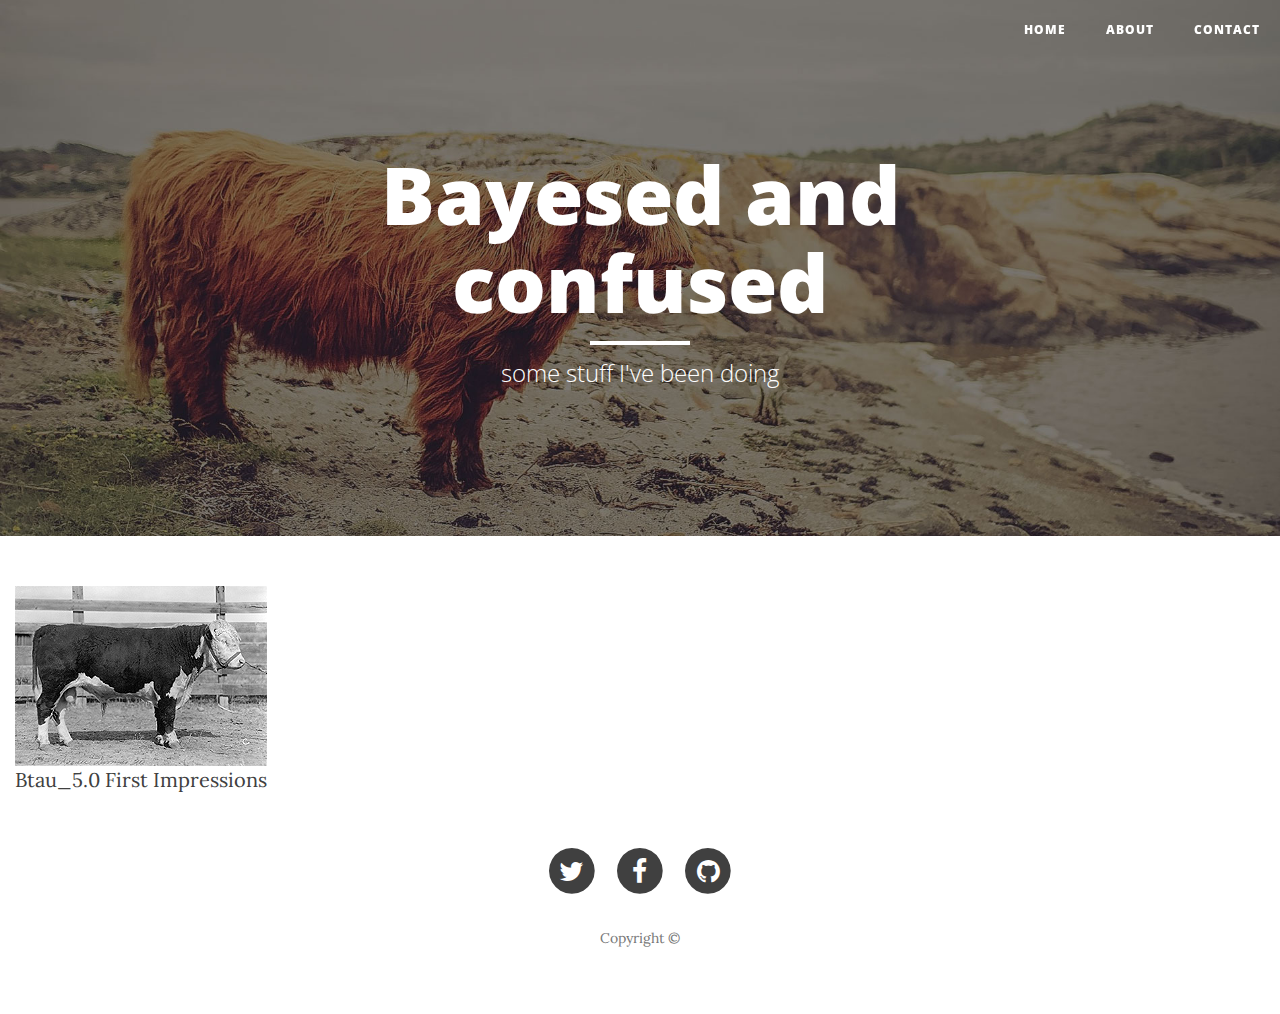
<file: index.html>
<!DOCTYPE html>
<html lang="en">

<head>

    <meta charset="utf-8">
    <meta http-equiv="X-UA-Compatible" content="IE=edge">
    <meta name="viewport" content="width=device-width, initial-scale=1">
    <meta name="description" content="">
    <meta name="author" content="">

    <title>BayesedAndConfused</title>

    <!-- Bootstrap Core CSS -->
    <link href="css/bootstrap.min.css" rel="stylesheet">

    <!-- Custom CSS -->
    <link href="css/clean-blog.min.css" rel="stylesheet">

    <!-- Custom Fonts -->
    <link href="http://maxcdn.bootstrapcdn.com/font-awesome/4.1.0/css/font-awesome.min.css" rel="stylesheet" type="text/css">
    <link href='http://fonts.googleapis.com/css?family=Lora:400,700,400italic,700italic' rel='stylesheet' type='text/css'>
    <link href='http://fonts.googleapis.com/css?family=Open+Sans:300italic,400italic,600italic,700italic,800italic,400,300,600,700,800' rel='stylesheet' type='text/css'>

    <!-- HTML5 Shim and Respond.js IE8 support of HTML5 elements and media queries -->
    <!-- WARNING: Respond.js doesn't work if you view the page via file:// -->
    <!--[if lt IE 9]>
        <script src="https://oss.maxcdn.com/libs/html5shiv/3.7.0/html5shiv.js"></script>
        <script src="https://oss.maxcdn.com/libs/respond.js/1.4.2/respond.min.js"></script>
    <![endif]-->

</head>

<body>

    <!-- Navigation -->
    <nav class="navbar navbar-default navbar-custom navbar-fixed-top">
        <div class="container-fluid">
            <!-- Brand and toggle get grouped for better mobile display -->
            <div class="navbar-header page-scroll">
                <button type="button" class="navbar-toggle" data-toggle="collapse" data-target="#bs-example-navbar-collapse-1">
                    <span class="sr-only">Toggle navigation</span>
                    <span class="icon-bar"></span>
                    <span class="icon-bar"></span>
                    <span class="icon-bar"></span>
                </button>
                <a class="navbar-brand" href="index.html"></a>
            </div>

            <!-- Collect the nav links, forms, and other content for toggling -->
            <div class="collapse navbar-collapse" id="bs-example-navbar-collapse-1">
                <ul class="nav navbar-nav navbar-right">
                    <li>
                        <a href="index.html">Home</a>
                    </li>
                    <li>
                        <a href="about.html">About</a>
                    </li>
                    <li>
                        <a href="contact.html">Contact</a>
                    </li>
                </ul>
            </div>
            <!-- /.navbar-collapse -->
        </div>
        <!-- /.container -->
    </nav>

    <!-- Page Header -->
    <!-- Set your background image for this header on the line below. -->
    <header class="intro-header" style="background-image: url('img/home-bg.jpg')">
        <div class="container">
            <div class="row">
                <div class="col-lg-8 col-lg-offset-2 col-md-10 col-md-offset-1">
                    <div class="site-heading">
                        <h1>Bayesed and confused</h1>
                        <hr class="small">
                        <span class="subheading"> some stuff I've been doing</span>
                    </div>
                </div>
            </div>
        </div>
    </header>
	 <section class="no-padding" id="portfolio">
        <div class="container-fluid">
            <div class="row no-gutter">
                <div class="col-lg-4 col-sm-6">
                    <a href="btau_5.html" class="portfolio-box">
                        <img src="img/portfolio/advance domino 20.jpg" class="img-responsive" alt="">
                        <div class="portfolio-box-caption">
                            <div class="portfolio-box-caption-content">
                   
                                <div class="project-name">
                                    Btau_5.0 First Impressions 
                                </div>
                            </div>
                        </div>
                    </a>
                </div>
            </div>
        </div>
    

    <!-- Footer -->
    <footer>
        <div class="container">
            <div class="row">
                <div class="col-lg-8 col-lg-offset-2 col-md-10 col-md-offset-1">
                    <ul class="list-inline text-center">
                        <li>
                            <a href="https://twitter.com/arjantolkamp">
                                <span class="fa-stack fa-lg">
                                    <i class="fa fa-circle fa-stack-2x"></i>
                                    <i class="fa fa-twitter fa-stack-1x fa-inverse"></i>
                                </span>
                            </a>
                        </li>
                        <li>
                            <a href="https://twitter.com/arjantolkamp">
                                <span class="fa-stack fa-lg">
                                    <i class="fa fa-circle fa-stack-2x"></i>
                                    <i class="fa fa-facebook fa-stack-1x fa-inverse"></i>
                                </span>
                            </a>
                        </li>
                        <li>
                            <a href="https://github.com/at425">
                                <span class="fa-stack fa-lg">
                                    <i class="fa fa-circle fa-stack-2x"></i>
                                    <i class="fa fa-github fa-stack-1x fa-inverse"></i>
                                </span>
                            </a>
                        </li>
                    </ul>
					
                    <p class="copyright text-muted">Copyright &copy;</p>
                </div>
				 <!-- Map Section -->
				<div id="map"></div>
            </div>
        </div>
    </footer>

    <!-- jQuery -->
    <script src="js/jquery.js"></script>

    <!-- Bootstrap Core JavaScript -->
    <script src="js/bootstrap.min.js"></script>

    <!-- Custom Theme JavaScript -->
    <script src="js/clean-blog.min.js"></script>
	
	 <!-- Google Maps API Key - Use your own API key to enable the map feature. More information on the Google Maps API can be found at https://developers.google.com/maps/ -->
    <script type="text/javascript" src="https://www.google.com/maps/place/The+Roslin+Institute/@55.8864317,-3.1647005,11.75z/data=!4m2!3m1!1s0x4887bf654921bb17:0x396d10394e94be8e?hl=en-US"></script>

</body>




</html>
</file>
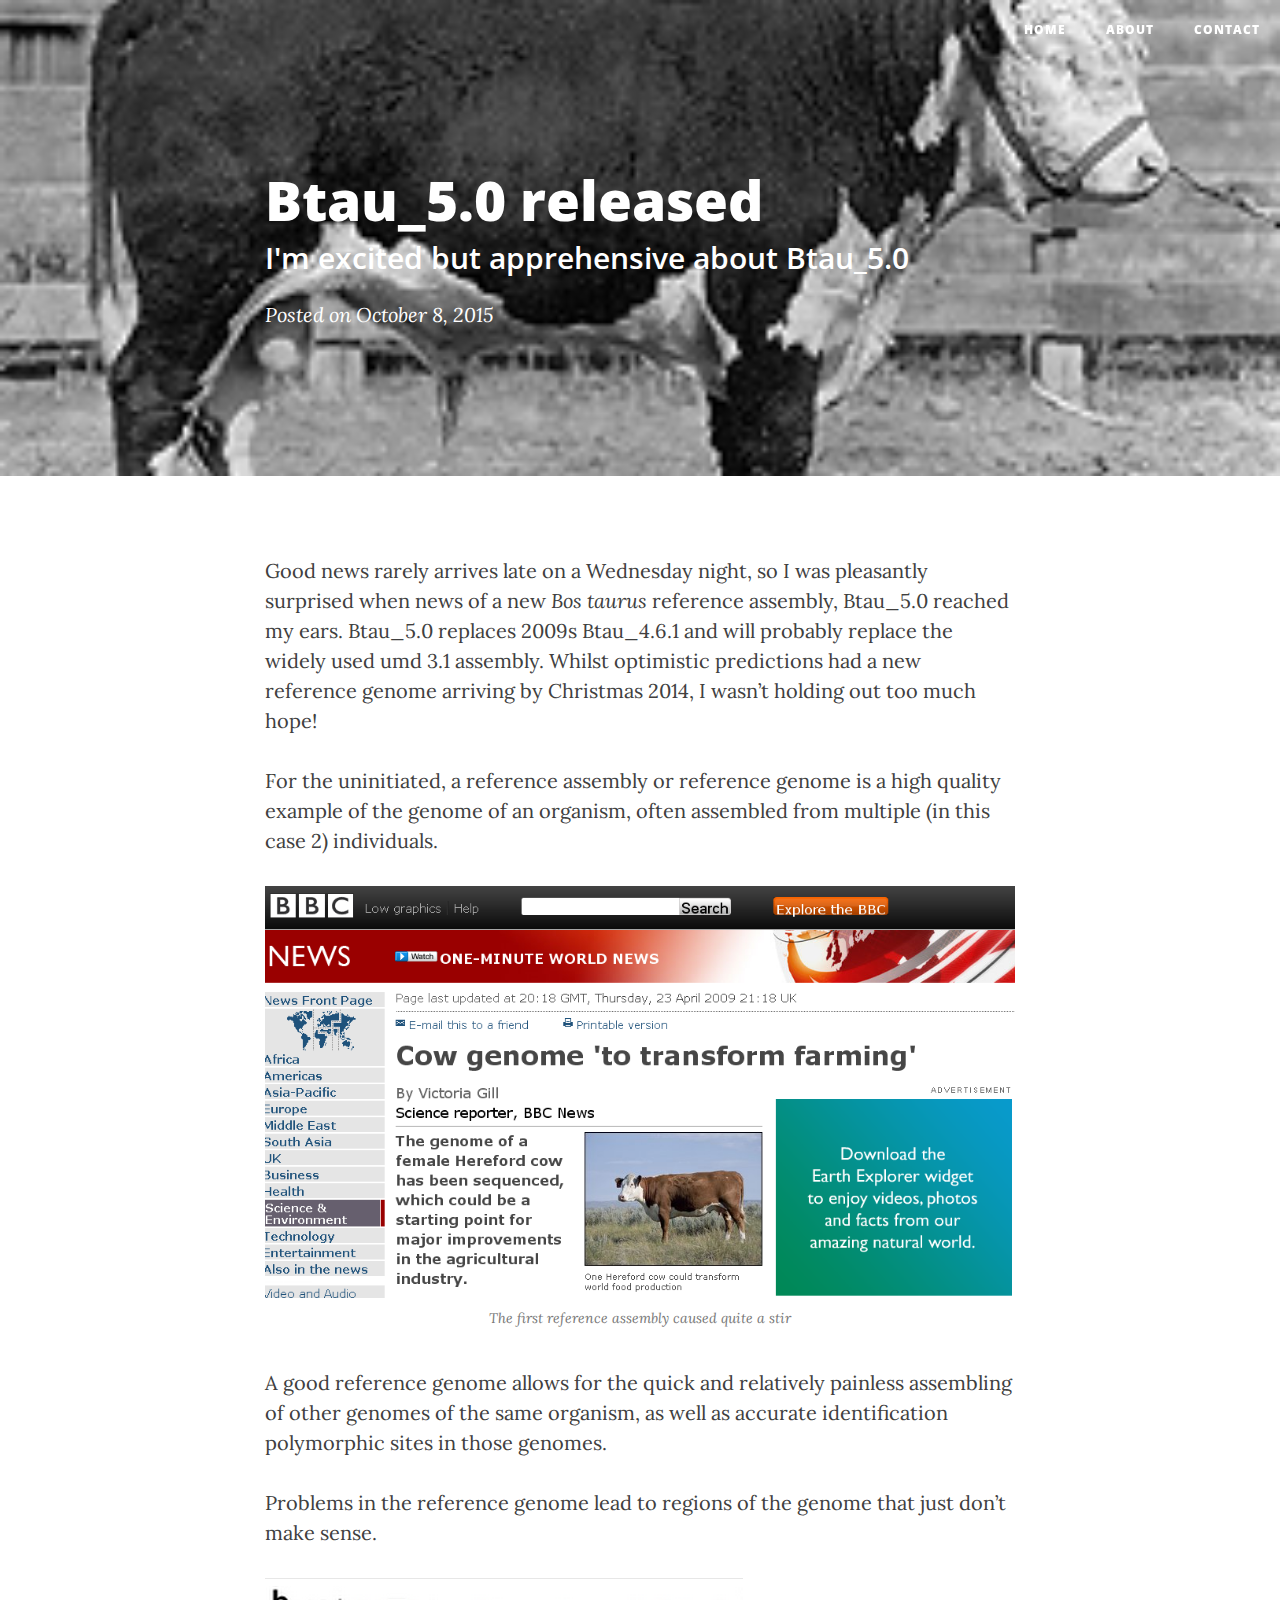
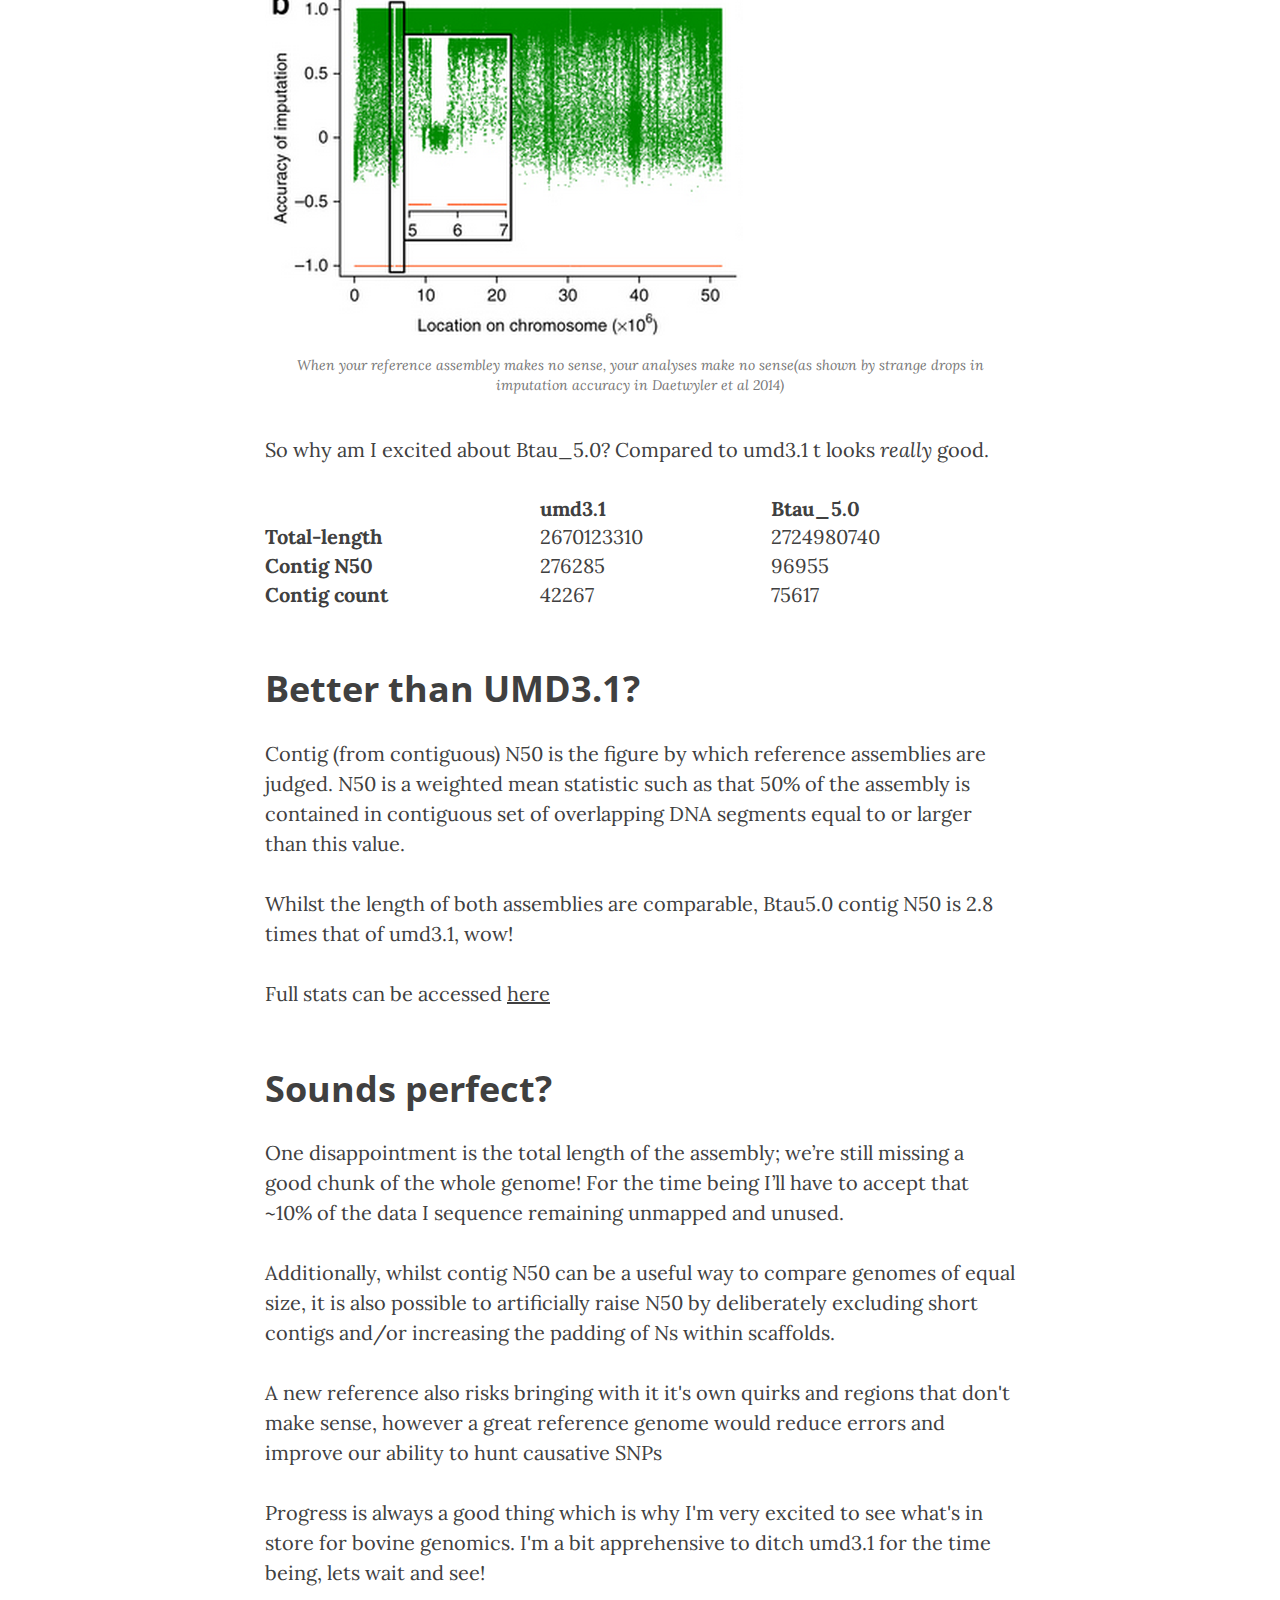
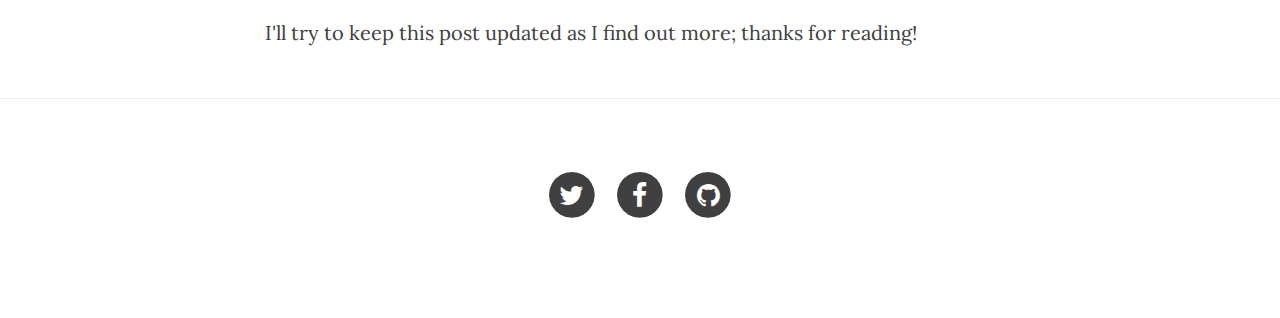
<file: btau_5.html>
<!DOCTYPE html>
<html lang="en">

<head>

    <meta charset="utf-8">
    <meta http-equiv="X-UA-Compatible" content="IE=edge">
    <meta name="viewport" content="width=device-width, initial-scale=1">
    <meta name="description" content="">
    <meta name="author" content="">

    <title>Btau_5.0</title>

    <!-- Bootstrap Core CSS -->
    <link href="css/bootstrap.min.css" rel="stylesheet">

    <!-- Custom CSS -->
    <link href="css/clean-blog.min.css" rel="stylesheet">

    <!-- Custom Fonts -->
    <link href="http://maxcdn.bootstrapcdn.com/font-awesome/4.1.0/css/font-awesome.min.css" rel="stylesheet" type="text/css">
    <link href='http://fonts.googleapis.com/css?family=Lora:400,700,400italic,700italic' rel='stylesheet' type='text/css'>
    <link href='http://fonts.googleapis.com/css?family=Open+Sans:300italic,400italic,600italic,700italic,800italic,400,300,600,700,800' rel='stylesheet' type='text/css'>

    <!-- HTML5 Shim and Respond.js IE8 support of HTML5 elements and media queries -->
    <!-- WARNING: Respond.js doesn't work if you view the page via file:// -->
    <!--[if lt IE 9]>
        <script src="https://oss.maxcdn.com/libs/html5shiv/3.7.0/html5shiv.js"></script>
        <script src="https://oss.maxcdn.com/libs/respond.js/1.4.2/respond.min.js"></script>
    <![endif]-->

</head>

<body>

    <!-- Navigation -->
    <nav class="navbar navbar-default navbar-custom navbar-fixed-top">
        <div class="container-fluid">
            <!-- Brand and toggle get grouped for better mobile display -->
            <div class="navbar-header page-scroll">
                <button type="button" class="navbar-toggle" data-toggle="collapse" data-target="#bs-example-navbar-collapse-1">
                    <span class="sr-only">Toggle navigation</span>
                    <span class="icon-bar"></span>
                    <span class="icon-bar"></span>
                    <span class="icon-bar"></span>
                </button>
             
            </div>

            <!-- Collect the nav links, forms, and other content for toggling -->
            <div class="collapse navbar-collapse" id="bs-example-navbar-collapse-1">
                <ul class="nav navbar-nav navbar-right">
                    <li>
                        <a href="index.html">Home</a>
                    </li>
                    <li>
                        <a href="about.html">About</a>
                    </li>
                    <li>
                        <a href="contact.html">Contact</a>
                    </li>
                </ul>
            </div>
            <!-- /.navbar-collapse -->
        </div>
        <!-- /.container -->
    </nav>

    <!-- Page Header -->
    <!-- Set your background image for this header on the line below. -->
    <header class="intro-header" style="background-image: url('img/advance domino 20.jpg')">
        <div class="container">
            <div class="row">
                <div class="col-lg-8 col-lg-offset-2 col-md-10 col-md-offset-1">
                    <div class="post-heading">
                        <h1>Btau_5.0 released</h1>
                        <h2 class="subheading">I'm  excited but apprehensive about Btau_5.0</h2>
                        <span class="meta">Posted on October 8, 2015</span>
                    </div>
                </div>
            </div>
        </div>
    </header>

    <!-- Post Content -->
    <article>
        <div class="container">
            <div class="row">
                <div class="col-lg-8 col-lg-offset-2 col-md-10 col-md-offset-1">
                    <p>Good  news rarely arrives late on a Wednesday night, so I was pleasantly surprised when news of a new <i>Bos taurus</i> reference assembly, Btau_5.0 reached my ears. Btau_5.0 replaces 2009s Btau_4.6.1 and will probably replace the widely used umd 3.1 assembly.  Whilst optimistic predictions had a new reference genome arriving by Christmas 2014, I wasn’t holding out too much hope!  </p>

                    <p>For the uninitiated, a reference assembly or reference genome is a high quality example of the genome of an organism, often assembled from multiple (in this case 2) individuals. </p>

					
					<a href="#">
                        <img class="img-responsive" src="img/post-bg.png" alt="">
                    </a>
                    <span class="caption text-muted">The first reference assembly caused quite a stir</span>

					
					
					
                    <p>A good reference genome allows for the quick and relatively painless assembling of other genomes of the same organism, as well as accurate identification polymorphic sites in those genomes. </p>
					<p>Problems in the reference genome lead to regions of the genome that just don’t make sense.</p>
					
					<a href="http://www.nature.com/ng/journal/v46/n8/full/ng.3034.html">
                        <img class="img-responsive" src="img/portfolio/badassembley.png" alt="">
                    </a>
                    <span class="caption text-muted">When your reference assembley makes no sense, your analyses make no sense(as shown by strange drops in imputation accuracy in Daetwyler <i>et al</i> 2014)</span>

					
					
                    <p> So why am I excited about Btau_5.0? Compared to umd3.1 t looks <i>really</i> good. </p>

					
					<table style="width:100%">
  <tr>
    <td></td>
    <td><b>umd3.1</b<</td> 
    <td><b>Btau_5.0</b></td>
  </tr>
  <tr>
    <td><b>Total-length</b></td>
    <td>2670123310</td> 
    <td>2724980740</td>
  </tr>
  <tr>
    <td><b>Contig N50</b></td>
    <td>276285</td> 
    <td>96955</td>
  </tr>
  <tr>
    <td><b>Contig count</b></td>
    <td>42267</td> 
    <td>75617</td>
  </tr>
</table>
					
                  
                    <h2 class="section-heading">Better than UMD3.1?</h2>

                    <p>Contig (from contiguous) N50 is the figure by which reference assemblies are judged. N50 is a weighted mean statistic such as that 50% of the assembly is contained in contiguous set of overlapping DNA segments equal to or larger than this value.  </p>

                    <p>Whilst the length of both assemblies are comparable, Btau5.0 contig N50 is 2.8 times that of umd3.1, wow! </p>


                    <p>Full stats can be accessed <a href="ftp://ftp.ncbi.nih.gov/genomes/genbank/vertebrate_mammalian/Bos_taurus/latest_assembly_versions/GCA_000003205.5_Btau_5.0/">here</a></p>

                    <h2 class="section-heading">Sounds perfect?</h2>

                    <p> One disappointment is the total length of the assembly; we’re still missing a good chunk of the whole genome!  For the time being I’ll have to accept that ~10% of the data I sequence remaining unmapped and unused. </p>
					<p> Additionally, whilst contig N50 can be a useful way to compare genomes of equal size,  it is also possible to artificially raise N50 by deliberately excluding short contigs and/or increasing the padding of Ns within scaffolds. </p>
					<p> A new reference also risks bringing with it it's own quirks and regions that don't make sense, however a great reference genome would reduce errors and improve our ability to hunt causative SNPs</p>
					<p> Progress is always a good thing which is why I'm very excited to see what's in store for bovine genomics.  I'm a bit apprehensive to ditch umd3.1 for the time being, lets wait and see!</p>
                   <p> I'll try to keep this post updated as I find out more; thanks for reading!</p>
                    
                  
                </div>
            </div>
        </div>
    </article>

    <hr>

    <!-- Footer -->
    <footer>
        <div class="container">
            <div class="row">
                <div class="col-lg-8 col-lg-offset-2 col-md-10 col-md-offset-1">
                    <ul class="list-inline text-center">
                        <li>
                            <a href="https://twitter.com/arjantolkamp">
                                <span class="fa-stack fa-lg">
                                    <i class="fa fa-circle fa-stack-2x"></i>
                                    <i class="fa fa-twitter fa-stack-1x fa-inverse"></i>
                                </span>
                            </a>
                        </li>
                        <li>
                            <a href="#">
                                <span class="fa-stack fa-lg">
                                    <i class="fa fa-circle fa-stack-2x"></i>
                                    <i class="fa fa-facebook fa-stack-1x fa-inverse"></i>
                                </span>
                            </a>
                        </li>
                        <li>
                            <a href="https://github.com/at425">
                                <span class="fa-stack fa-lg">
                                    <i class="fa fa-circle fa-stack-2x"></i>
                                    <i class="fa fa-github fa-stack-1x fa-inverse"></i>
                                </span>
                            </a>
                        </li>
                    </ul>
                    <p class="copyright text-muted"></p>
                </div>
            </div>
        </div>
    </footer>

    <!-- jQuery -->
    <script src="js/jquery.js"></script>

    <!-- Bootstrap Core JavaScript -->
    <script src="js/bootstrap.min.js"></script>

    <!-- Custom Theme JavaScript -->
    <script src="js/clean-blog.min.js"></script>

</body>

</html>
</file>
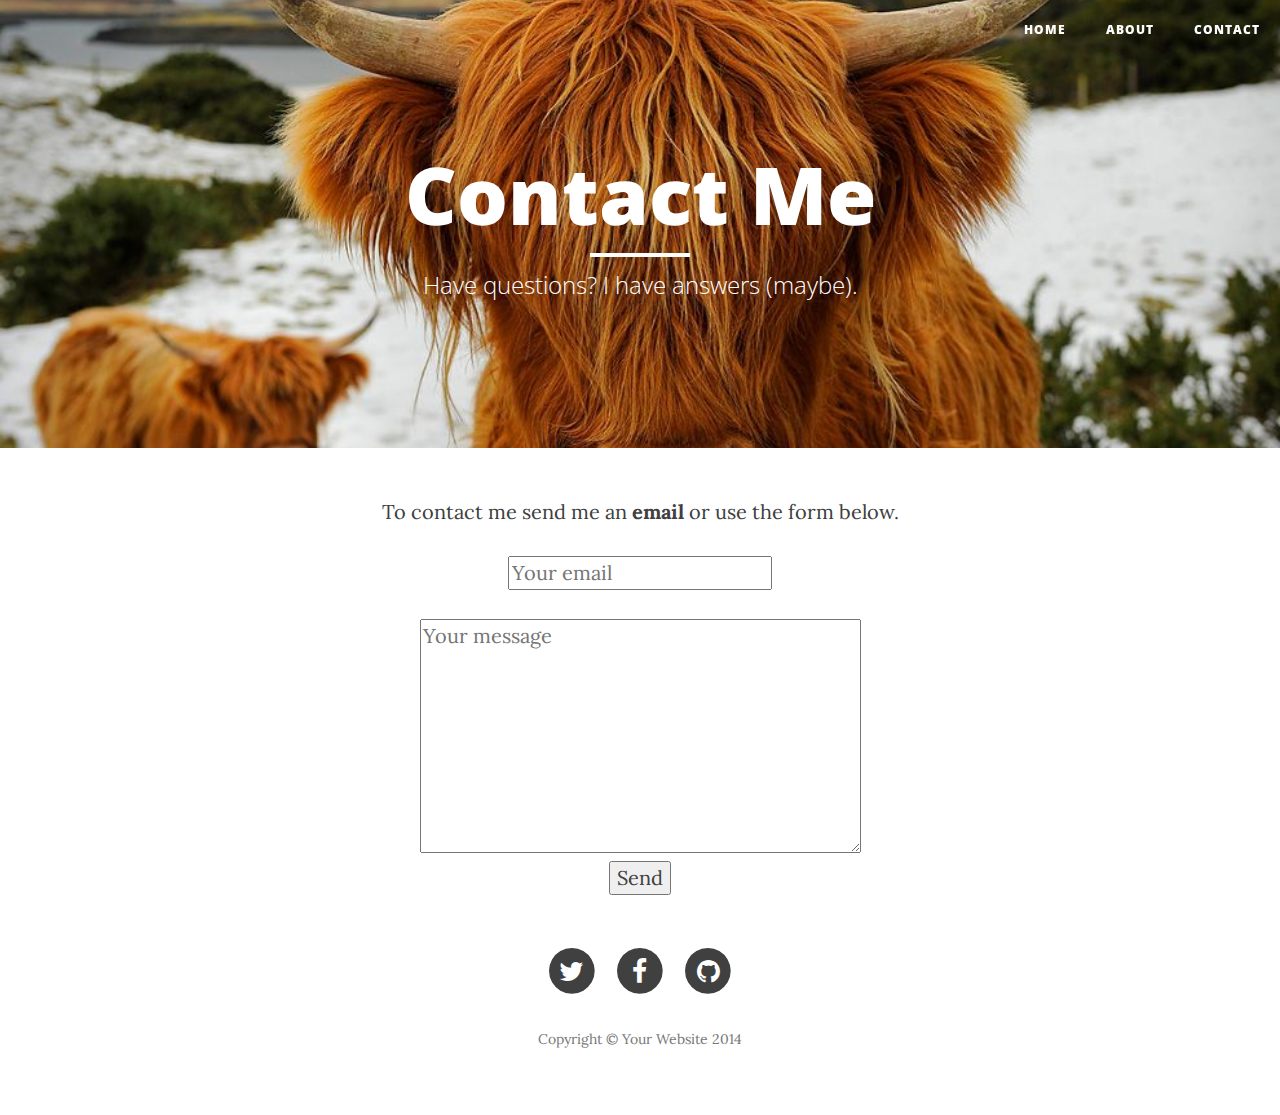
<file: contact.html>
<!DOCTYPE html>
<html lang="en">


<head>

    <meta charset="utf-8">
    <meta http-equiv="X-UA-Compatible" content="IE=edge">
    <meta name="viewport" content="width=device-width, initial-scale=1">
    <meta name="description" content="">
    <meta name="author" content="">

    <title>Contact</title>

    <!-- Bootstrap Core CSS -->
    <link href="css/bootstrap.min.css" rel="stylesheet">

    <!-- Custom CSS -->
    <link href="css/clean-blog.min.css" rel="stylesheet">

    <!-- Custom Fonts -->
    <link href="http://maxcdn.bootstrapcdn.com/font-awesome/4.1.0/css/font-awesome.min.css" rel="stylesheet" type="text/css">
    <link href='http://fonts.googleapis.com/css?family=Lora:400,700,400italic,700italic' rel='stylesheet' type='text/css'>
    <link href='http://fonts.googleapis.com/css?family=Open+Sans:300italic,400italic,600italic,700italic,800italic,400,300,600,700,800' rel='stylesheet' type='text/css'>

    <!-- HTML5 Shim and Respond.js IE8 support of HTML5 elements and media queries -->
    <!-- WARNING: Respond.js doesn't work if you view the page via file:// -->
    <!--[if lt IE 9]>
        <script src="https://oss.maxcdn.com/libs/html5shiv/3.7.0/html5shiv.js"></script>
        <script src="https://oss.maxcdn.com/libs/respond.js/1.4.2/respond.min.js"></script>
    <![endif]-->
</head>

<body>

    <!-- Navigation -->
    <nav class="navbar navbar-default navbar-custom navbar-fixed-top">
        <div class="container-fluid">
            <!-- Brand and toggle get grouped for better mobile display -->
            <div class="navbar-header page-scroll">
                <button type="button" class="navbar-toggle" data-toggle="collapse" data-target="#bs-example-navbar-collapse-1">
                    <span class="sr-only">Toggle navigation</span>
                    <span class="icon-bar"></span>
                    <span class="icon-bar"></span>
                    <span class="icon-bar"></span>
                </button>
                
            </div>

            <!-- Collect the nav links, forms, and other content for toggling -->
            <div class="collapse navbar-collapse" id="bs-example-navbar-collapse-1">
                <ul class="nav navbar-nav navbar-right">
                    <li>
                        <a href="index.html">Home</a>
                    </li>
                    <li>
                        <a href="about.html">About</a>
                    </li>
                    
                    <li>
                        <a href="contact.html">Contact</a>
                    </li>
                </ul>
            </div>
            <!-- /.navbar-collapse -->
        </div>
        <!-- /.container -->
    </nav>

    <!-- Page Header -->
    <!-- Set your background image for this header on the line below. -->
    <header class="intro-header" style="background-image: url('img/contact-bg.jpg')">
        <div class="container">
		
		
		
            <div class="row">
                <div class="col-lg-8 col-lg-offset-2 col-md-10 col-md-offset-1">
                    <div class="page-heading">
                        <h1>Contact Me</h1>
                        <hr class="small">
                        <span class="subheading">Have questions? I have answers (maybe).</span>
                    </div>
                </div>
            </div>
        </div>
    </header>

			
		  
 <div class="row section">
      
          <div class="col-1-2">
            <center>To contact me send me an  <b><a href="mailto:team@artolkamp@gmail.com">email</a></b> or use the form below.</center>
          </div>
		  <br>
          <div class="col-1-2">
            <center><form method="POST" action="////formspree.io/artolkamp@gmail.com">
              <input type="email" name="_replyto" placeholder="Your email" />
			  <br>
			  <br>
			 
              <textarea cols="35" name="message" rows="8" placeholder="Your message"></textarea>
              <input type="text" name="_gotcha" style="display:none">
			  <br>
			  
              <button type="submit">Send</button>
            </form></center>
          </div>
  </div>
		  
		  
		  
		  

			
			
			
			
			
<!-- Footer -->
    <footer>
        <div class="container">
            <div class="row">
                <div class="col-lg-8 col-lg-offset-2 col-md-10 col-md-offset-1">
                    <ul class="list-inline text-center">
                        <li>
                            <a href="https://twitter.com/arjantolkamp">
                                <span class="fa-stack fa-lg">
                                    <i class="fa fa-circle fa-stack-2x"></i>
                                    <i class="fa fa-twitter fa-stack-1x fa-inverse"></i>
                                </span>
                            </a>
                        </li>
                        <li>
                            <a href="#">
                                <span class="fa-stack fa-lg">
                                    <i class="fa fa-circle fa-stack-2x"></i>
                                    <i class="fa fa-facebook fa-stack-1x fa-inverse"></i>
                                </span>
                            </a>
                        </li>
                        <li>
                            <a href="https://github.com/at425">
                                <span class="fa-stack fa-lg">
                                    <i class="fa fa-circle fa-stack-2x"></i>
                                    <i class="fa fa-github fa-stack-1x fa-inverse"></i>
                                </span>
                            </a>
                        </li>
                    </ul>
                    <p class="copyright text-muted">Copyright &copy; Your Website 2014</p>
                </div>
            </div>
        </div>
	</footer>
</file>
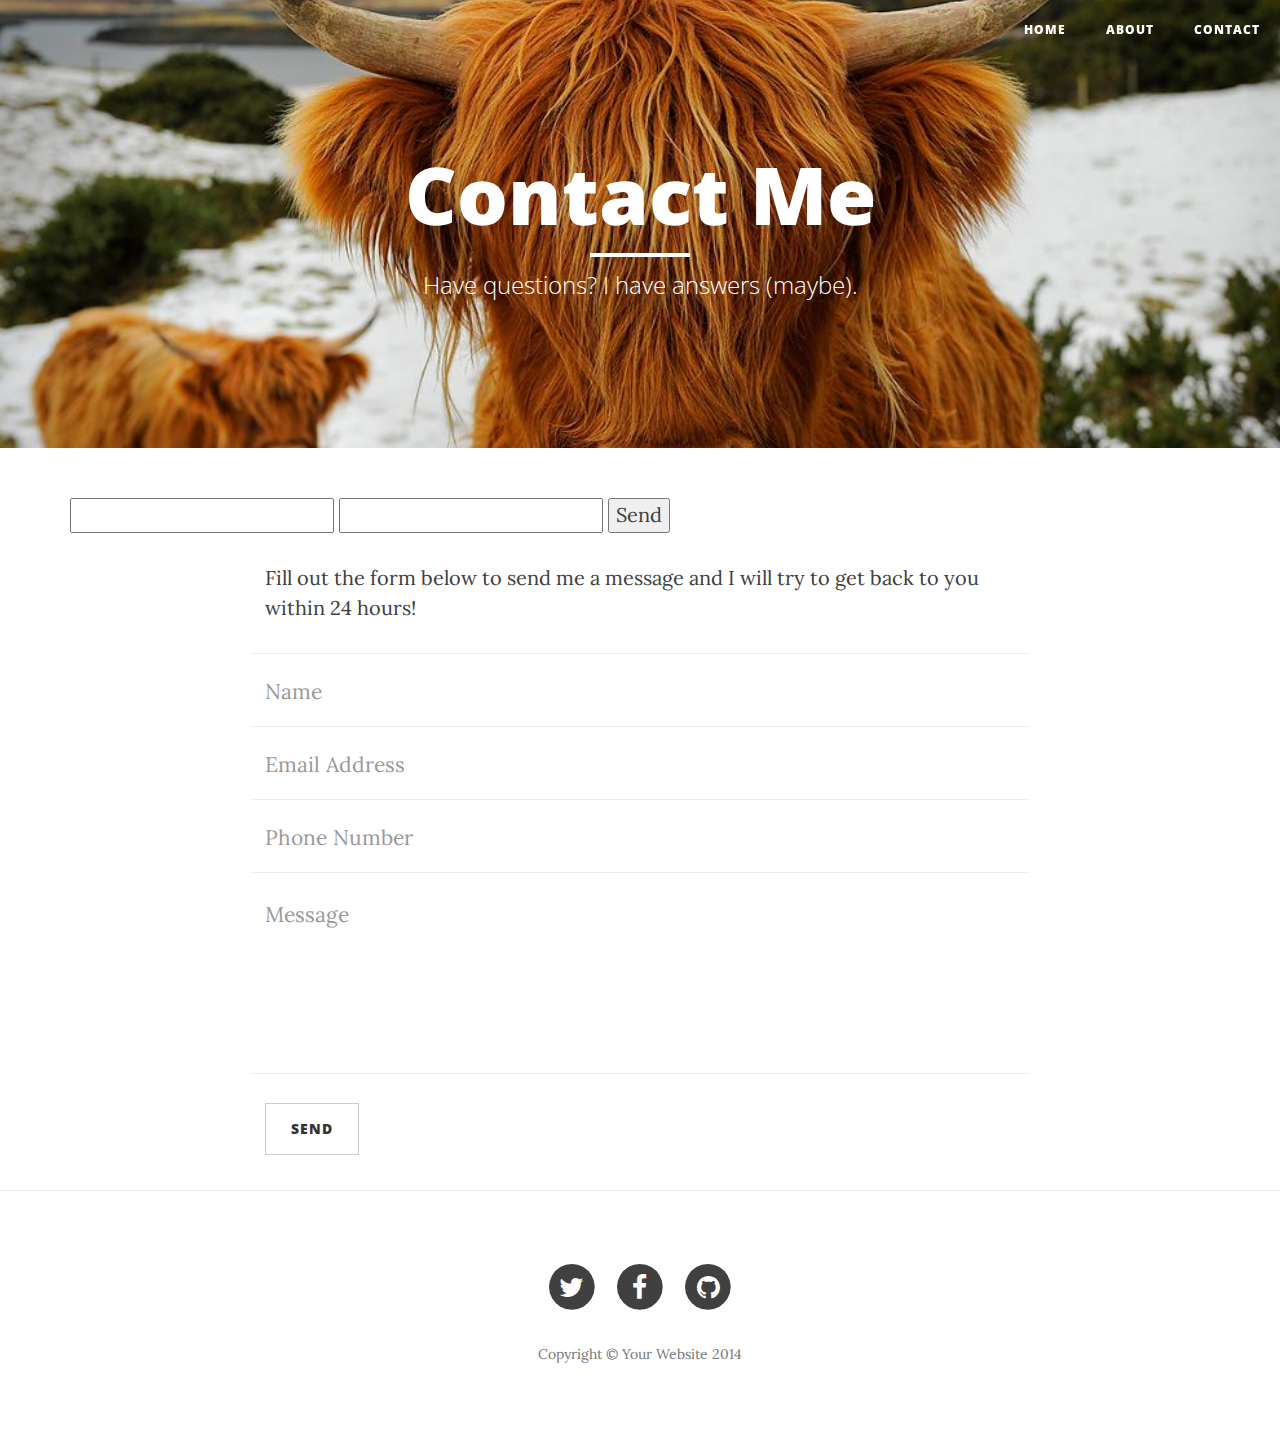
<file: contactt.html>
<!DOCTYPE html>
<html lang="en">

<head>

    <meta charset="utf-8">
    <meta http-equiv="X-UA-Compatible" content="IE=edge">
    <meta name="viewport" content="width=device-width, initial-scale=1">
    <meta name="description" content="">
    <meta name="author" content="">

    <title>Contact</title>

    <!-- Bootstrap Core CSS -->
    <link href="css/bootstrap.min.css" rel="stylesheet">

    <!-- Custom CSS -->
    <link href="css/clean-blog.min.css" rel="stylesheet">

    <!-- Custom Fonts -->
    <link href="http://maxcdn.bootstrapcdn.com/font-awesome/4.1.0/css/font-awesome.min.css" rel="stylesheet" type="text/css">
    <link href='http://fonts.googleapis.com/css?family=Lora:400,700,400italic,700italic' rel='stylesheet' type='text/css'>
    <link href='http://fonts.googleapis.com/css?family=Open+Sans:300italic,400italic,600italic,700italic,800italic,400,300,600,700,800' rel='stylesheet' type='text/css'>

    <!-- HTML5 Shim and Respond.js IE8 support of HTML5 elements and media queries -->
    <!-- WARNING: Respond.js doesn't work if you view the page via file:// -->
    <!--[if lt IE 9]>
        <script src="https://oss.maxcdn.com/libs/html5shiv/3.7.0/html5shiv.js"></script>
        <script src="https://oss.maxcdn.com/libs/respond.js/1.4.2/respond.min.js"></script>
    <![endif]-->

</head>









<body>

    <!-- Navigation -->
    <nav class="navbar navbar-default navbar-custom navbar-fixed-top">
        <div class="container-fluid">
            <!-- Brand and toggle get grouped for better mobile display -->
            <div class="navbar-header page-scroll">
                <button type="button" class="navbar-toggle" data-toggle="collapse" data-target="#bs-example-navbar-collapse-1">
                    <span class="sr-only">Toggle navigation</span>
                    <span class="icon-bar"></span>
                    <span class="icon-bar"></span>
                    <span class="icon-bar"></span>
                </button>
                
            </div>

            <!-- Collect the nav links, forms, and other content for toggling -->
            <div class="collapse navbar-collapse" id="bs-example-navbar-collapse-1">
                <ul class="nav navbar-nav navbar-right">
                    <li>
                        <a href="index.html">Home</a>
                    </li>
                    <li>
                        <a href="about.html">About</a>
                    </li>
                    
                    <li>
                        <a href="contact.html">Contact</a>
                    </li>
                </ul>
            </div>
            <!-- /.navbar-collapse -->
        </div>
        <!-- /.container -->
    </nav>

    <!-- Page Header -->
    <!-- Set your background image for this header on the line below. -->
    <header class="intro-header" style="background-image: url('img/contact-bg.jpg')">
        <div class="container">
		
		
		
            <div class="row">
                <div class="col-lg-8 col-lg-offset-2 col-md-10 col-md-offset-1">
                    <div class="page-heading">
                        <h1>Contact Me</h1>
                        <hr class="small">
                        <span class="subheading">Have questions? I have answers (maybe).</span>
                    </div>
                </div>
            </div>
        </div>
    </header>

    <!-- Main Content -->
    <div class="container">
			<form action="//formspree.io/arjan.tolkamp@hotmail.co.uk"
			  method="POST">
			<input type="text" name="name">
			<input type="email" name="_replyto">
			<input type="submit" value="Send">
			</form>

        <div class="row">
            <div class="col-lg-8 col-lg-offset-2 col-md-10 col-md-offset-1">
                <p>Fill out the form below to send me a message and I will try to get back to you within 24 hours!</p>
                <!-- Contact Form - Enter your email address on line 19 of the mail/contact_me.php file to make this form work. -->
                <!-- WARNING: Some web hosts do not allow emails to be sent through forms to common mail hosts like Gmail or Yahoo. It's recommended that you use a private domain email address! -->
                <!-- NOTE: To use the contact form, your site must be on a live web host with PHP! The form will not work locally! -->
                <form name="sentMessage" id="contactForm" novalidate>
                    <div class="row control-group">
                        <div class="form-group col-xs-12 floating-label-form-group controls">
                            <label>Name</label>
                            <input type="text" class="form-control" placeholder="Name" id="name" required data-validation-required-message="Please enter your name.">
                            <p class="help-block text-danger"></p>
                        </div>
                    </div>
                    <div class="row control-group">
                        <div class="form-group col-xs-12 floating-label-form-group controls">
                            <label>Email Address</label>
                            <input type="email" class="form-control" placeholder="Email Address" id="email" required data-validation-required-message="Please enter your email address.">
                            <p class="help-block text-danger"></p>
                        </div>
                    </div>
                    <div class="row control-group">
                        <div class="form-group col-xs-12 floating-label-form-group controls">
                            <label>Phone Number</label>
                            <input type="tel" class="form-control" placeholder="Phone Number" id="phone" required data-validation-required-message="Please enter your phone number.">
                            <p class="help-block text-danger"></p>
                        </div>
                    </div>
                    <div class="row control-group">
                        <div class="form-group col-xs-12 floating-label-form-group controls">
                            <label>Message</label>
                            <textarea rows="5" class="form-control" placeholder="Message" id="message" required data-validation-required-message="Please enter a message."></textarea>
                            <p class="help-block text-danger"></p>
                        </div>
                    </div>
                    <br>
                    <div id="success"></div>
                    <div class="row">
                        <div class="form-group col-xs-12">
                            <button type="submit" class="btn btn-default">Send</button>
                        </div>
                    </div>
                </form>
            </div>
        </div>
    </div>

    <hr>

    <!-- Footer -->
    <footer>
        <div class="container">
            <div class="row">
                <div class="col-lg-8 col-lg-offset-2 col-md-10 col-md-offset-1">
                    <ul class="list-inline text-center">
                        <li>
                            <a href="#">
                                <span class="fa-stack fa-lg">
                                    <i class="fa fa-circle fa-stack-2x"></i>
                                    <i class="fa fa-twitter fa-stack-1x fa-inverse"></i>
                                </span>
                            </a>
                        </li>
                        <li>
                            <a href="#">
                                <span class="fa-stack fa-lg">
                                    <i class="fa fa-circle fa-stack-2x"></i>
                                    <i class="fa fa-facebook fa-stack-1x fa-inverse"></i>
                                </span>
                            </a>
                        </li>
                        <li>
                            <a href="#">
                                <span class="fa-stack fa-lg">
                                    <i class="fa fa-circle fa-stack-2x"></i>
                                    <i class="fa fa-github fa-stack-1x fa-inverse"></i>
                                </span>
                            </a>
                        </li>
                    </ul>
                    <p class="copyright text-muted">Copyright &copy; Your Website 2014</p>
                </div>
            </div>
        </div>
		
	
		
		
		
    </footer>

    <!-- jQuery -->
    <script src="js/jquery.js"></script>

    <!-- Bootstrap Core JavaScript -->
    <script src="js/bootstrap.min.js"></script>

    <!-- Custom Theme JavaScript -->
    <script src="js/clean-blog.min.js"></script>

</body>

</html>
</file>
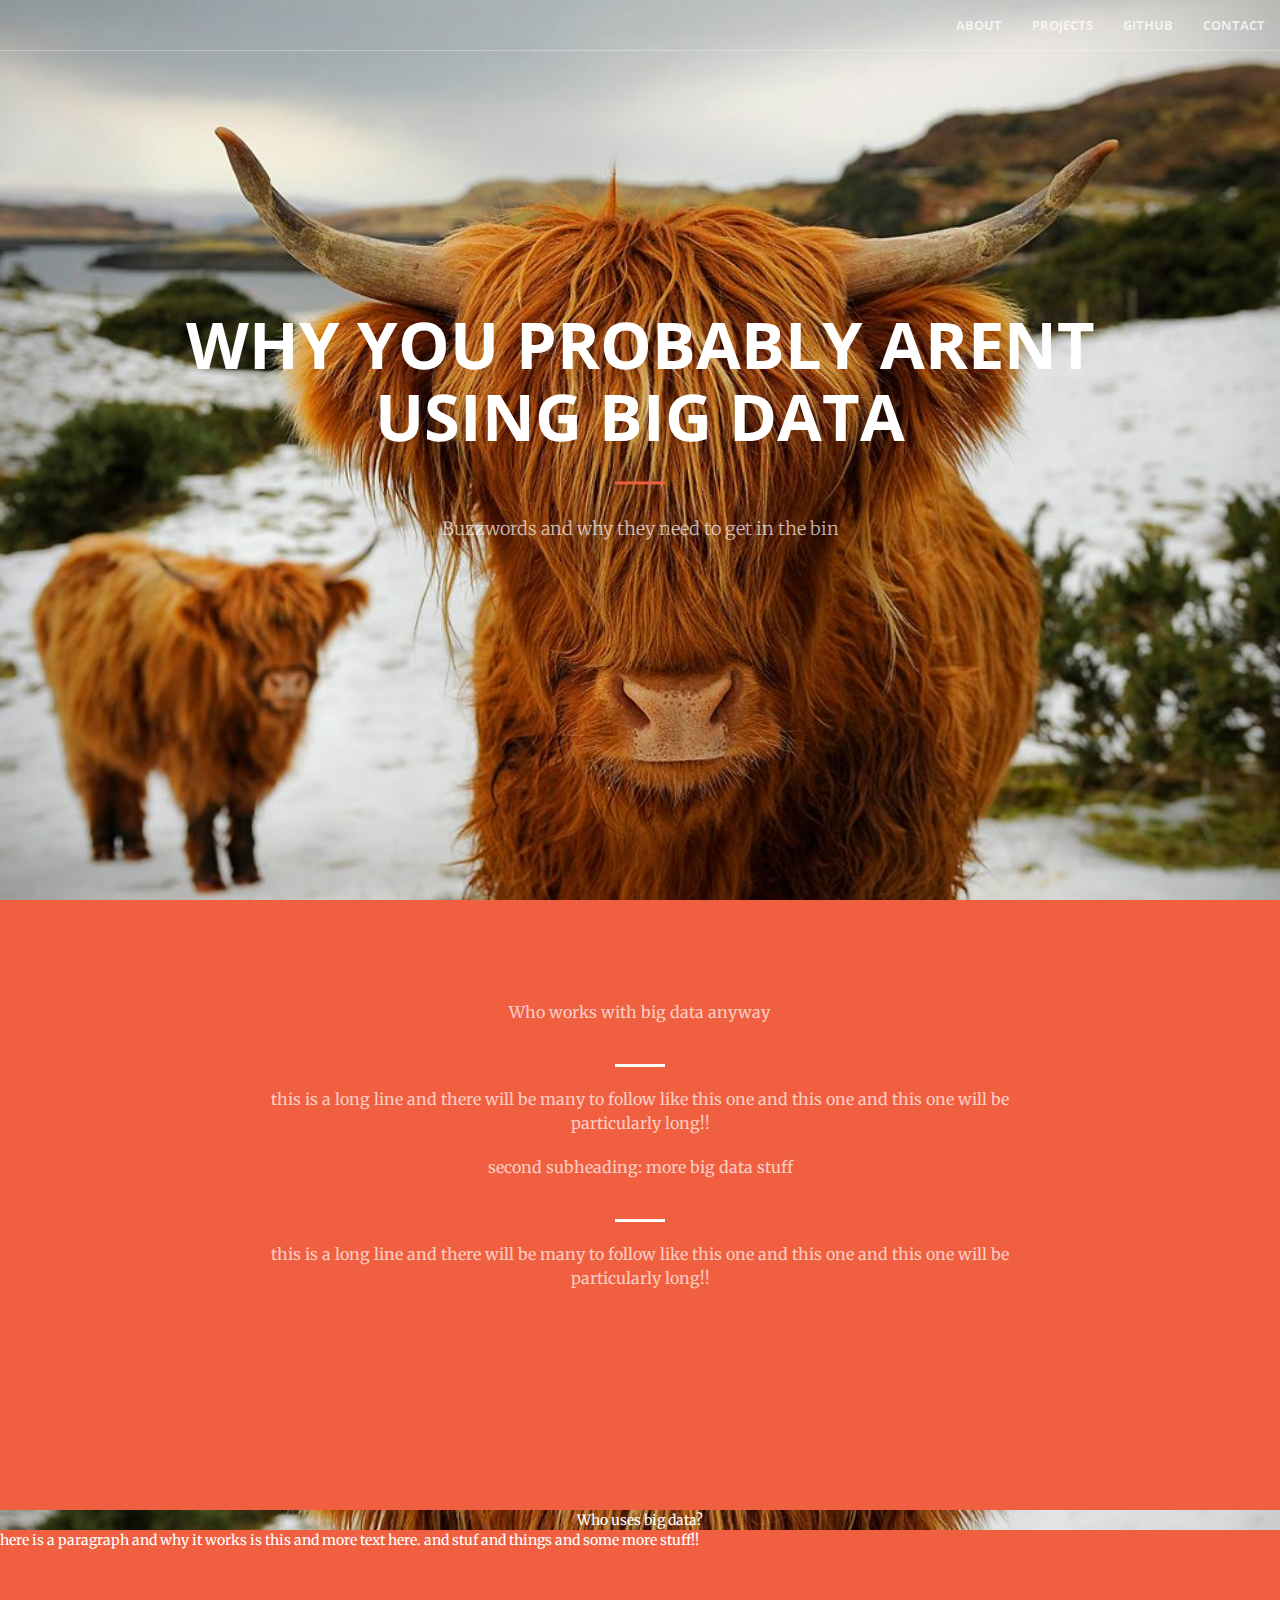
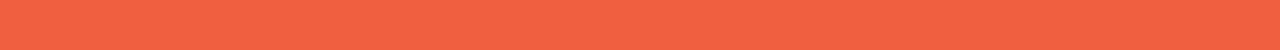
<file: page1.html>
<!DOCTYPE html>
<html lang="en">

<head>

    <meta charset="utf-8">
    <meta http-equiv="X-UA-Compatible" content="IE=edge">
    <meta name="viewport" content="width=device-width, initial-scale=1">
    <meta name="description" content="">
    <meta name="author" content="">

    <title>Baysed And Confused</title>

    <!-- Bootstrap Core CSS -->
    <link rel="stylesheet" href="css/bootstrap.min.css" type="text/css">

    <!-- Custom Fonts -->
    <link href='http://fonts.googleapis.com/css?family=Open+Sans:300italic,400italic,600italic,700italic,800italic,400,300,600,700,800' rel='stylesheet' type='text/css'>
    <link href='http://fonts.googleapis.com/css?family=Merriweather:400,300,300italic,400italic,700,700italic,900,900italic' rel='stylesheet' type='text/css'>
    <link rel="stylesheet" href="font-awesome/css/font-awesome.min.css" type="text/css">

    <!-- Plugin CSS -->
    <link rel="stylesheet" href="css/animate.min.css" type="text/css">

    <!-- Custom CSS -->
    <link rel="stylesheet" href="css/creative.css" type="text/css">

    <!-- HTML5 Shim and Respond.js IE8 support of HTML5 elements and media queries -->
    <!-- WARNING: Respond.js doesn't work if you view the page via file:// -->
    <!--[if lt IE 9]>
        <script src="https://oss.maxcdn.com/libs/html5shiv/3.7.0/html5shiv.js"></script>
        <script src="https://oss.maxcdn.com/libs/respond.js/1.4.2/respond.min.js"></script>
    <![endif]-->

</head>

<body id="page-top">

    <nav id="mainNav" class="navbar navbar-default navbar-fixed-top">
        <div class="container-fluid">
            <!-- Brand and toggle get grouped for better mobile display -->
            <div class="navbar-header">
                <button type="button" class="navbar-toggle collapsed" data-toggle="collapse" data-target="#bs-example-navbar-collapse-1">
                    <span class="sr-only">Toggle navigation</span>
                    <span class="icon-bar"></span>
                    <span class="icon-bar"></span>
                    <span class="icon-bar"></span>
                </button>
            </div>

            <!-- Collect the nav links, forms, and other content for toggling -->
            <div class="collapse navbar-collapse" id="bs-example-navbar-collapse-1">
                <ul class="nav navbar-nav navbar-right">
                    <li>
                        <a class="page-scroll" href="#about">About</a>
                    </li>
                    <li>
                        <a class="page-scroll" href="#services">Projects</a>
                    </li>
                    <li>
                        <a class="page-scroll" href="#portfolio">GitHub</a>
                    </li>
                    <li>
                        <a class="page-scroll" href="#contact">Contact</a>
                    </li>
                </ul>
            </div>
            <!-- /.navbar-collapse -->
        </div>
        <!-- /.container-fluid -->
    </nav>

    <header>
        <div class="header-content">
            <div class="header-content-inner">
                <h1>Why you probably arent using big data</h1>
                <hr>
                <p>Buzzwords and why they need to get in the bin</p>
               
            </div>
        </div>
    </header>

	
	 <section class="bg-primary" id="about">
		<div class="col-lg-8 col-lg-offset-2 text-center">
			<p class="text-faded">Who works with big data anyway</p> 
		</div>
        <div class="container">
            <div class="row">
                <div class="col-lg-8 col-lg-offset-2 text-center">
                    <h2 class="section-heading"></h2>
                    <hr class="light">
                    <p class="text-faded">this is a long line and there will be many to follow
					like this one
					and this one
					and this one will be particularly long!!</p>
                    
                </div>
				<div class="col-lg-8 col-lg-offset-2 text-center">
			<p class="text-faded">second subheading: more big data stuff </p> 
		</div>
		<div class="container">
            <div class="row">
                <div class="col-lg-8 col-lg-offset-2 text-center">
                    <h2 class="section-heading"></h2>
                    <hr class="light">
                    <p class="text-faded">this is a long line and there will be many to follow
					like this one
					and this one
					and this one will be particularly long!!</p>
                    
                </div>
            </div>
        </div>
    </section>
	
	
    <section class="bg-primary" id="about">
		<header> Who uses big data?</header>
		<body>here is a paragraph
			and why it works is this
			and more text here. 
			and stuf
			and things
			
			and some more stuff!!</body>
        </div>
    </section>





    <!-- jQuery -->
    <script src="js/jquery.js"></script>

    <!-- Bootstrap Core JavaScript -->
    <script src="js/bootstrap.min.js"></script>

    <!-- Plugin JavaScript -->
    <script src="js/jquery.easing.min.js"></script>
    <script src="js/jquery.fittext.js"></script>
    <script src="js/wow.min.js"></script>

    <!-- Custom Theme JavaScript -->
    <script src="js/creative.js"></script>

</body>

</html>
</file>
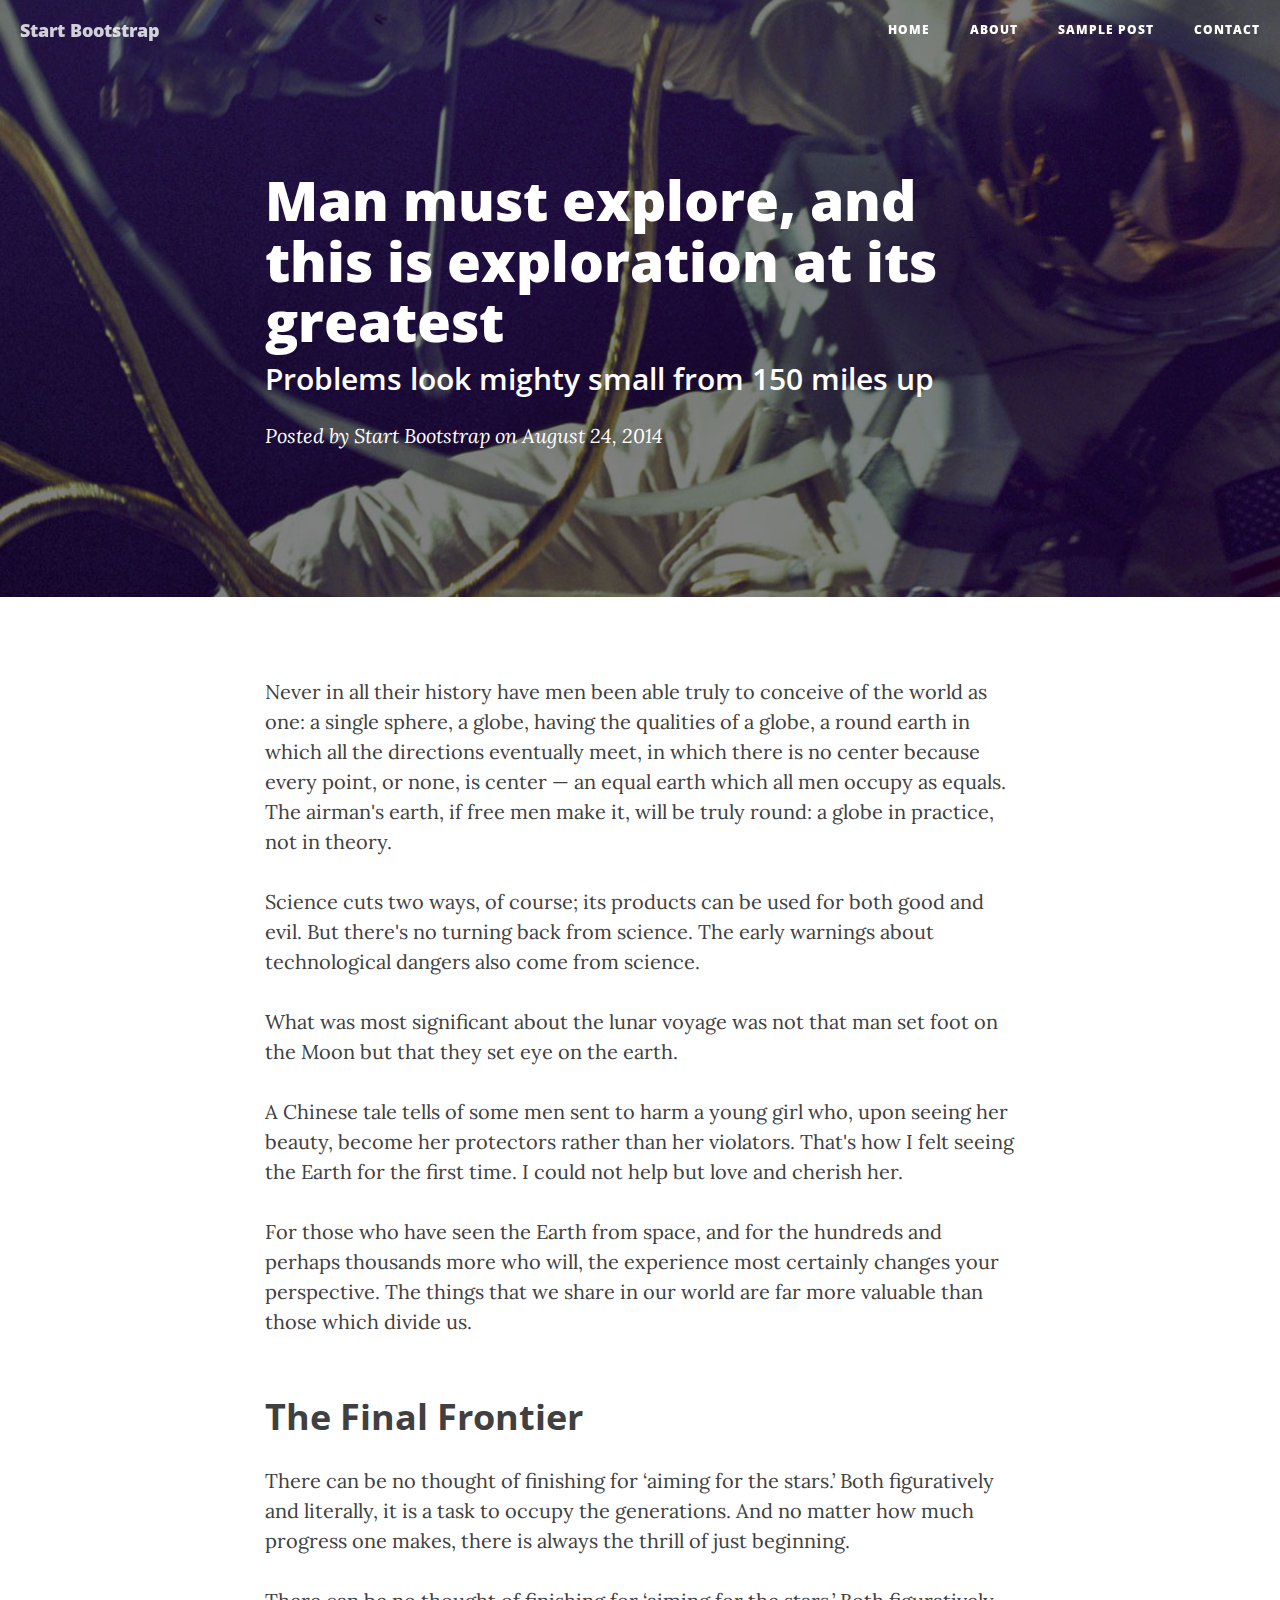
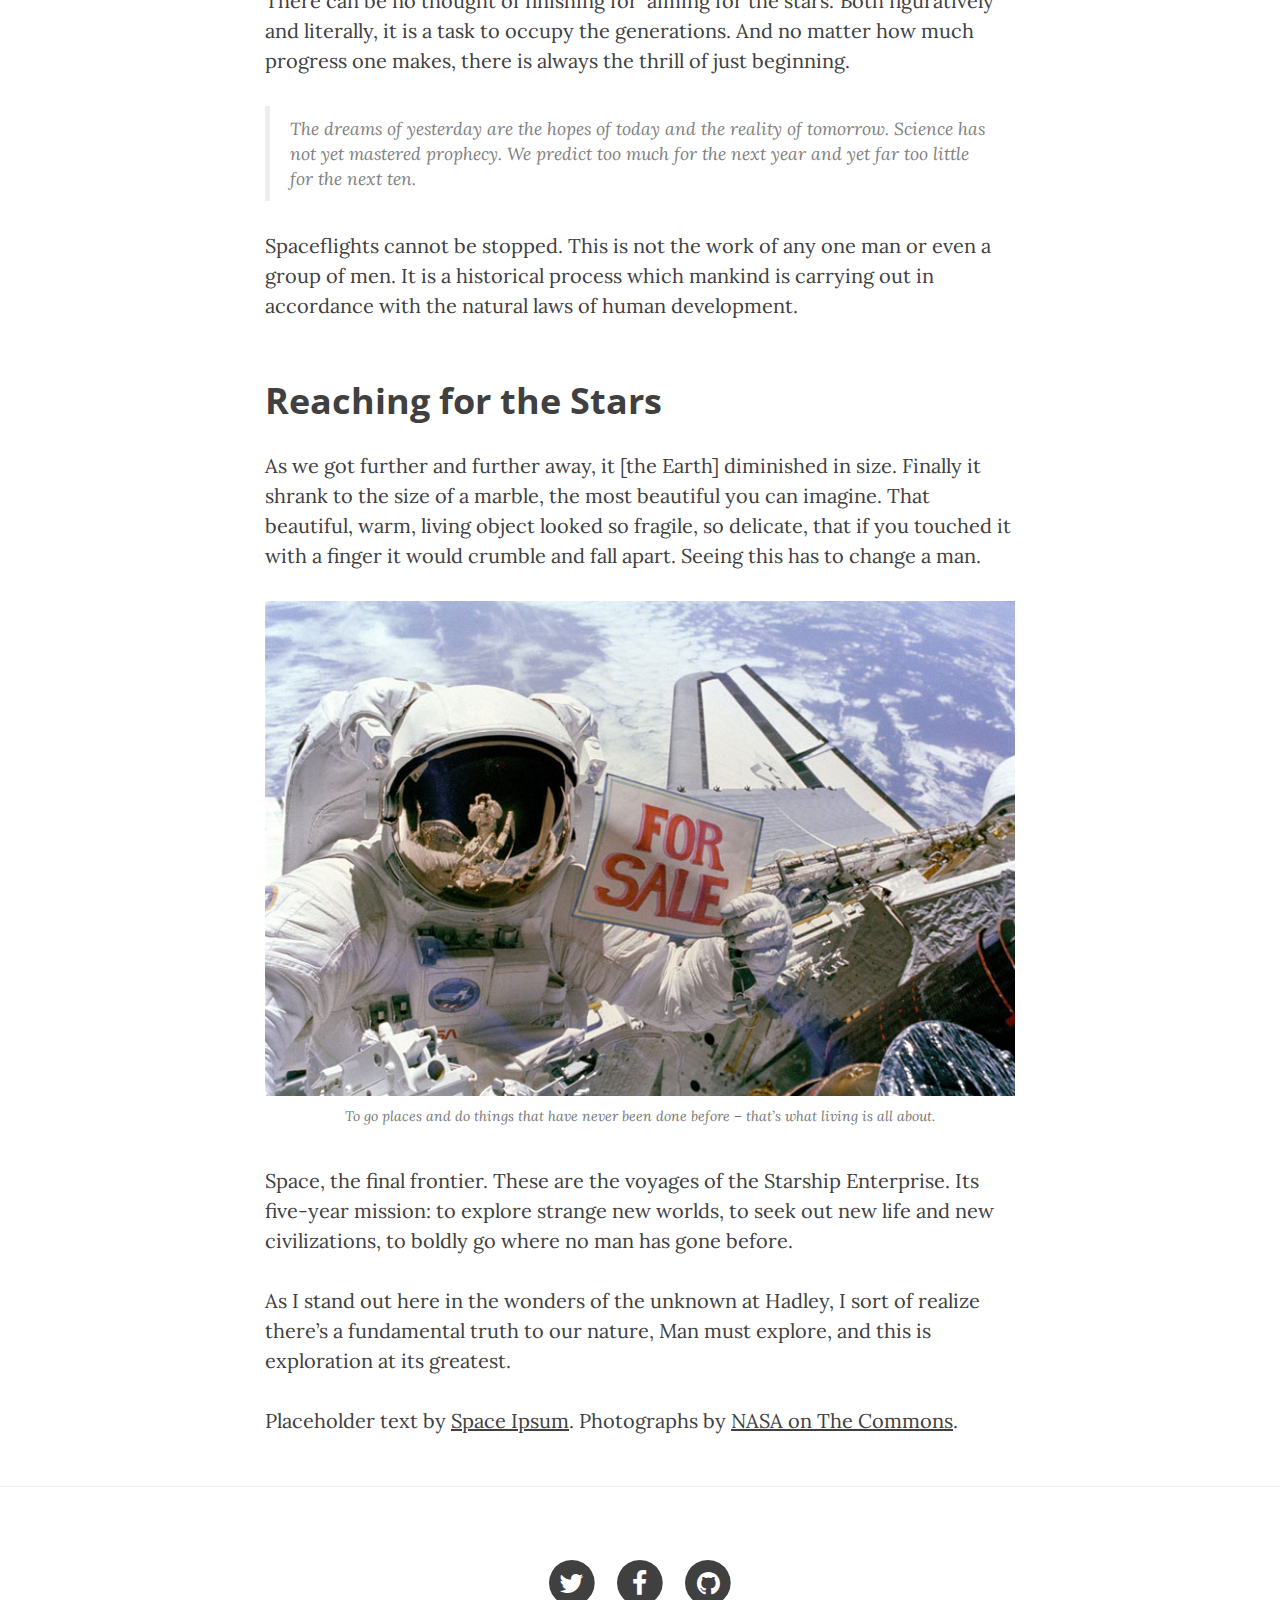
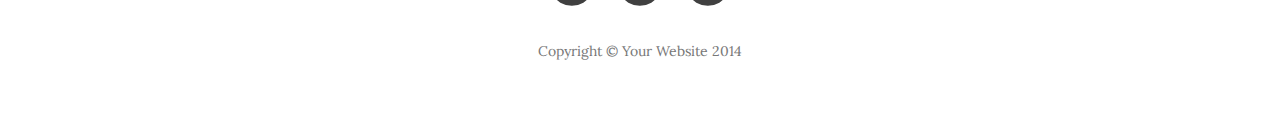
<file: post.html>
<!DOCTYPE html>
<html lang="en">

<head>

    <meta charset="utf-8">
    <meta http-equiv="X-UA-Compatible" content="IE=edge">
    <meta name="viewport" content="width=device-width, initial-scale=1">
    <meta name="description" content="">
    <meta name="author" content="">

    <title>Clean Blog - Sample Post</title>

    <!-- Bootstrap Core CSS -->
    <link href="css/bootstrap.min.css" rel="stylesheet">

    <!-- Custom CSS -->
    <link href="css/clean-blog.min.css" rel="stylesheet">

    <!-- Custom Fonts -->
    <link href="http://maxcdn.bootstrapcdn.com/font-awesome/4.1.0/css/font-awesome.min.css" rel="stylesheet" type="text/css">
    <link href='http://fonts.googleapis.com/css?family=Lora:400,700,400italic,700italic' rel='stylesheet' type='text/css'>
    <link href='http://fonts.googleapis.com/css?family=Open+Sans:300italic,400italic,600italic,700italic,800italic,400,300,600,700,800' rel='stylesheet' type='text/css'>

    <!-- HTML5 Shim and Respond.js IE8 support of HTML5 elements and media queries -->
    <!-- WARNING: Respond.js doesn't work if you view the page via file:// -->
    <!--[if lt IE 9]>
        <script src="https://oss.maxcdn.com/libs/html5shiv/3.7.0/html5shiv.js"></script>
        <script src="https://oss.maxcdn.com/libs/respond.js/1.4.2/respond.min.js"></script>
    <![endif]-->

</head>

<body>

    <!-- Navigation -->
    <nav class="navbar navbar-default navbar-custom navbar-fixed-top">
        <div class="container-fluid">
            <!-- Brand and toggle get grouped for better mobile display -->
            <div class="navbar-header page-scroll">
                <button type="button" class="navbar-toggle" data-toggle="collapse" data-target="#bs-example-navbar-collapse-1">
                    <span class="sr-only">Toggle navigation</span>
                    <span class="icon-bar"></span>
                    <span class="icon-bar"></span>
                    <span class="icon-bar"></span>
                </button>
                <a class="navbar-brand" href="index.html">Start Bootstrap</a>
            </div>

            <!-- Collect the nav links, forms, and other content for toggling -->
            <div class="collapse navbar-collapse" id="bs-example-navbar-collapse-1">
                <ul class="nav navbar-nav navbar-right">
                    <li>
                        <a href="index.html">Home</a>
                    </li>
                    <li>
                        <a href="about.html">About</a>
                    </li>
                    <li>
                        <a href="post.html">Sample Post</a>
                    </li>
                    <li>
                        <a href="contact.html">Contact</a>
                    </li>
                </ul>
            </div>
            <!-- /.navbar-collapse -->
        </div>
        <!-- /.container -->
    </nav>

    <!-- Page Header -->
    <!-- Set your background image for this header on the line below. -->
    <header class="intro-header" style="background-image: url('img/post-bg.jpg')">
        <div class="container">
            <div class="row">
                <div class="col-lg-8 col-lg-offset-2 col-md-10 col-md-offset-1">
                    <div class="post-heading">
                        <h1>Man must explore, and this is exploration at its greatest</h1>
                        <h2 class="subheading">Problems look mighty small from 150 miles up</h2>
                        <span class="meta">Posted by <a href="#">Start Bootstrap</a> on August 24, 2014</span>
                    </div>
                </div>
            </div>
        </div>
    </header>

    <!-- Post Content -->
    <article>
        <div class="container">
            <div class="row">
                <div class="col-lg-8 col-lg-offset-2 col-md-10 col-md-offset-1">
                    <p>Never in all their history have men been able truly to conceive of the world as one: a single sphere, a globe, having the qualities of a globe, a round earth in which all the directions eventually meet, in which there is no center because every point, or none, is center — an equal earth which all men occupy as equals. The airman's earth, if free men make it, will be truly round: a globe in practice, not in theory.</p>

                    <p>Science cuts two ways, of course; its products can be used for both good and evil. But there's no turning back from science. The early warnings about technological dangers also come from science.</p>

                    <p>What was most significant about the lunar voyage was not that man set foot on the Moon but that they set eye on the earth.</p>

                    <p>A Chinese tale tells of some men sent to harm a young girl who, upon seeing her beauty, become her protectors rather than her violators. That's how I felt seeing the Earth for the first time. I could not help but love and cherish her.</p>

                    <p>For those who have seen the Earth from space, and for the hundreds and perhaps thousands more who will, the experience most certainly changes your perspective. The things that we share in our world are far more valuable than those which divide us.</p>

                    <h2 class="section-heading">The Final Frontier</h2>

                    <p>There can be no thought of finishing for ‘aiming for the stars.’ Both figuratively and literally, it is a task to occupy the generations. And no matter how much progress one makes, there is always the thrill of just beginning.</p>

                    <p>There can be no thought of finishing for ‘aiming for the stars.’ Both figuratively and literally, it is a task to occupy the generations. And no matter how much progress one makes, there is always the thrill of just beginning.</p>

                    <blockquote>The dreams of yesterday are the hopes of today and the reality of tomorrow. Science has not yet mastered prophecy. We predict too much for the next year and yet far too little for the next ten.</blockquote>

                    <p>Spaceflights cannot be stopped. This is not the work of any one man or even a group of men. It is a historical process which mankind is carrying out in accordance with the natural laws of human development.</p>

                    <h2 class="section-heading">Reaching for the Stars</h2>

                    <p>As we got further and further away, it [the Earth] diminished in size. Finally it shrank to the size of a marble, the most beautiful you can imagine. That beautiful, warm, living object looked so fragile, so delicate, that if you touched it with a finger it would crumble and fall apart. Seeing this has to change a man.</p>

                    <a href="#">
                        <img class="img-responsive" src="img/post-sample-image.jpg" alt="">
                    </a>
                    <span class="caption text-muted">To go places and do things that have never been done before – that’s what living is all about.</span>

                    <p>Space, the final frontier. These are the voyages of the Starship Enterprise. Its five-year mission: to explore strange new worlds, to seek out new life and new civilizations, to boldly go where no man has gone before.</p>

                    <p>As I stand out here in the wonders of the unknown at Hadley, I sort of realize there’s a fundamental truth to our nature, Man must explore, and this is exploration at its greatest.</p>

                    <p>Placeholder text by <a href="http://spaceipsum.com/">Space Ipsum</a>. Photographs by <a href="https://www.flickr.com/photos/nasacommons/">NASA on The Commons</a>.</p>
                </div>
            </div>
        </div>
    </article>

    <hr>

    <!-- Footer -->
    <footer>
        <div class="container">
            <div class="row">
                <div class="col-lg-8 col-lg-offset-2 col-md-10 col-md-offset-1">
                    <ul class="list-inline text-center">
                        <li>
                            <a href="#">
                                <span class="fa-stack fa-lg">
                                    <i class="fa fa-circle fa-stack-2x"></i>
                                    <i class="fa fa-twitter fa-stack-1x fa-inverse"></i>
                                </span>
                            </a>
                        </li>
                        <li>
                            <a href="#">
                                <span class="fa-stack fa-lg">
                                    <i class="fa fa-circle fa-stack-2x"></i>
                                    <i class="fa fa-facebook fa-stack-1x fa-inverse"></i>
                                </span>
                            </a>
                        </li>
                        <li>
                            <a href="#">
                                <span class="fa-stack fa-lg">
                                    <i class="fa fa-circle fa-stack-2x"></i>
                                    <i class="fa fa-github fa-stack-1x fa-inverse"></i>
                                </span>
                            </a>
                        </li>
                    </ul>
                    <p class="copyright text-muted">Copyright &copy; Your Website 2014</p>
                </div>
            </div>
        </div>
    </footer>

    <!-- jQuery -->
    <script src="js/jquery.js"></script>

    <!-- Bootstrap Core JavaScript -->
    <script src="js/bootstrap.min.js"></script>

    <!-- Custom Theme JavaScript -->
    <script src="js/clean-blog.min.js"></script>

</body>

</html>
</file>
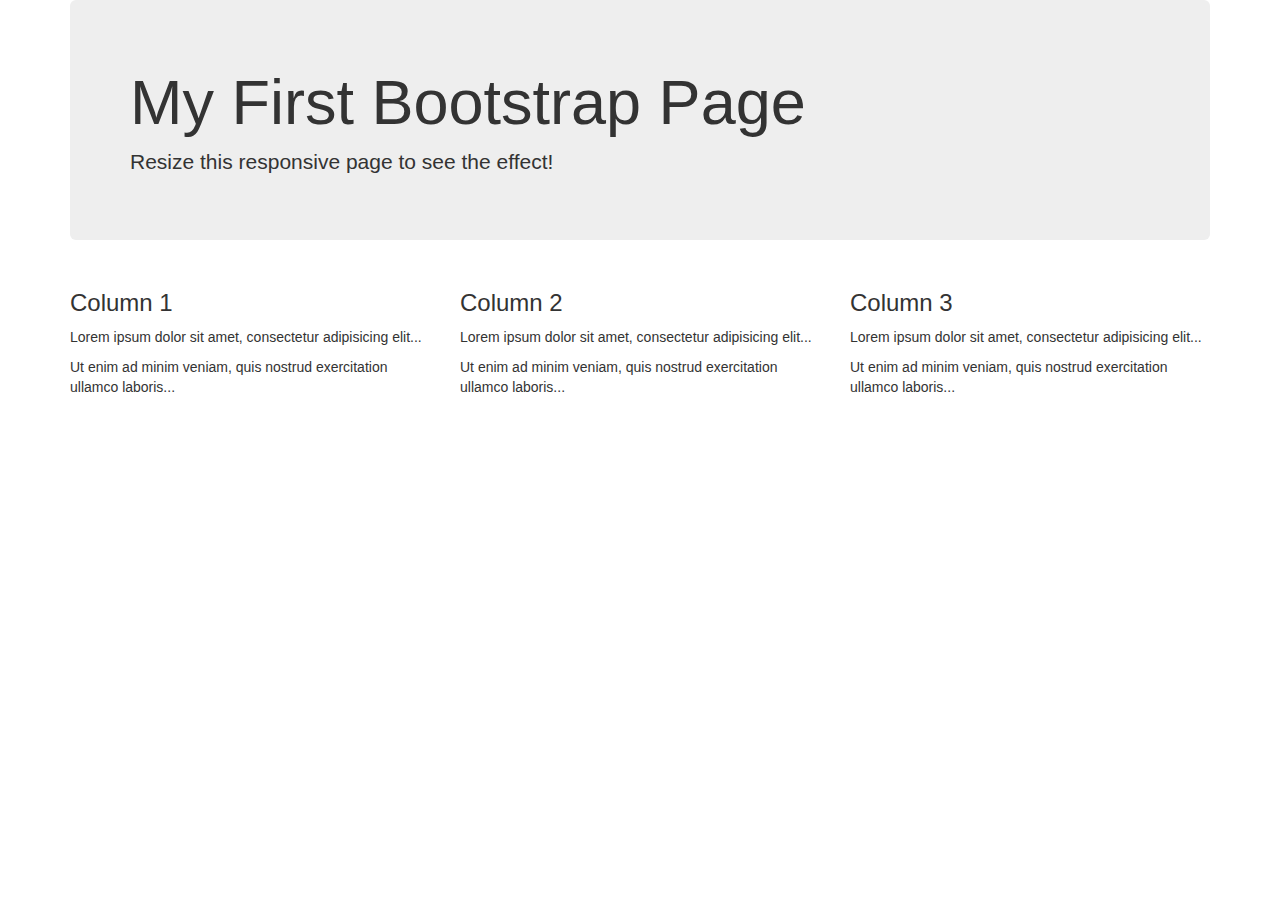
<file: startbootstrap-creative-1.0.1/SirRobin.html>
<!DOCTYPE html>
<html lang="en">
<head>
  <title>Bootstrap Example</title>
  <meta charset="utf-8">
  <meta name="viewport" content="width=device-width, initial-scale=1">
  <link rel="stylesheet" href="http://maxcdn.bootstrapcdn.com/bootstrap/3.3.4/css/bootstrap.min.css">
  <script src="https://ajax.googleapis.com/ajax/libs/jquery/1.11.1/jquery.min.js"></script>
  <script src="http://maxcdn.bootstrapcdn.com/bootstrap/3.3.4/js/bootstrap.min.js"></script>
</head>
<body>

<div class="container">
  <div class="jumbotron">
    <h1>My First Bootstrap Page</h1>
    <p>Resize this responsive page to see the effect!</p> 
  </div>
  <div class="row">
    <div class="col-sm-4">
      <h3>Column 1</h3>
      <p>Lorem ipsum dolor sit amet, consectetur adipisicing elit...</p>
      <p>Ut enim ad minim veniam, quis nostrud exercitation ullamco laboris...</p>
    </div>
    <div class="col-sm-4">
      <h3>Column 2</h3>
      <p>Lorem ipsum dolor sit amet, consectetur adipisicing elit...</p>
      <p>Ut enim ad minim veniam, quis nostrud exercitation ullamco laboris...</p>
    </div>
    <div class="col-sm-4">
      <h3>Column 3</h3>        
      <p>Lorem ipsum dolor sit amet, consectetur adipisicing elit...</p>
      <p>Ut enim ad minim veniam, quis nostrud exercitation ullamco laboris...</p>
    </div>
  </div>
</div>

</body>
</html>
</file>
<file: css/clean-blog.min.css>
/*!
 * Clean Blog v1.0.0 (http://startbootstrap.com)
 * Copyright 2014 Start Bootstrap
 * Licensed under Apache 2.0 (https://github.com/IronSummitMedia/startbootstrap/blob/gh-pages/LICENSE)
 */

body{font-family:Lora,'Times New Roman',serif;font-size:20px;color:#404040}p{line-height:1.5;margin:30px 0}p a{text-decoration:underline}h1,h2,h3,h4,h5,h6{font-family:'Open Sans','Helvetica Neue',Helvetica,Arial,sans-serif;font-weight:800}a{color:#404040}a:hover,a:focus{color:#0085a1}a img:hover,a img:focus{cursor:zoom-in}blockquote{color:gray;font-style:italic}hr.small{max-width:100px;margin:15px auto;border-width:4px;border-color:#fff}.navbar-custom{position:absolute;top:0;left:0;width:100%;z-index:3;font-family:'Open Sans','Helvetica Neue',Helvetica,Arial,sans-serif}.navbar-custom .navbar-brand{font-weight:800}.navbar-custom .nav li a{text-transform:uppercase;font-size:12px;font-weight:800;letter-spacing:1px}@media only screen and (min-width:768px){.navbar-custom{background:0 0;border-bottom:1px solid transparent}.navbar-custom .navbar-brand{color:#fff;padding:20px}.navbar-custom .navbar-brand:hover,.navbar-custom .navbar-brand:focus{color:rgba(255,255,255,.8)}.navbar-custom .nav li a{color:#fff;padding:20px}.navbar-custom .nav li a:hover,.navbar-custom .nav li a:focus{color:rgba(255,255,255,.8)}}@media only screen and (min-width:1170px){.navbar-custom{-webkit-transition:background-color .3s;-moz-transition:background-color .3s;transition:background-color .3s;-webkit-transform:translate3d(0,0,0);-moz-transform:translate3d(0,0,0);-ms-transform:translate3d(0,0,0);-o-transform:translate3d(0,0,0);transform:translate3d(0,0,0);-webkit-backface-visibility:hidden;backface-visibility:hidden}.navbar-custom.is-fixed{position:fixed;top:-61px;background-color:rgba(255,255,255,.9);border-bottom:1px solid #f2f2f2;-webkit-transition:-webkit-transform .3s;-moz-transition:-moz-transform .3s;transition:transform .3s}.navbar-custom.is-fixed .navbar-brand{color:#404040}.navbar-custom.is-fixed .navbar-brand:hover,.navbar-custom.is-fixed .navbar-brand:focus{color:#0085a1}.navbar-custom.is-fixed .nav li a{color:#404040}.navbar-custom.is-fixed .nav li a:hover,.navbar-custom.is-fixed .nav li a:focus{color:#0085a1}.navbar-custom.is-visible{-webkit-transform:translate3d(0,100%,0);-moz-transform:translate3d(0,100%,0);-ms-transform:translate3d(0,100%,0);-o-transform:translate3d(0,100%,0);transform:translate3d(0,100%,0)}}.intro-header{background-color:gray;background:no-repeat center center;background-attachment:scroll;-webkit-background-size:cover;-moz-background-size:cover;background-size:cover;-o-background-size:cover;margin-bottom:50px}.intro-header .site-heading,.intro-header .post-heading,.intro-header .page-heading{padding:100px 0 50px;color:#fff}@media only screen and (min-width:768px){.intro-header .site-heading,.intro-header .post-heading,.intro-header .page-heading{padding:150px 0}}.intro-header .site-heading,.intro-header .page-heading{text-align:center}.intro-header .site-heading h1,.intro-header .page-heading h1{margin-top:0;font-size:50px}.intro-header .site-heading .subheading,.intro-header .page-heading .subheading{font-size:24px;line-height:1.1;display:block;font-family:'Open Sans','Helvetica Neue',Helvetica,Arial,sans-serif;font-weight:300;margin:10px 0 0}@media only screen and (min-width:768px){.intro-header .site-heading h1,.intro-header .page-heading h1{font-size:80px}}.intro-header .post-heading h1{font-size:35px}.intro-header .post-heading .subheading,.intro-header .post-heading .meta{line-height:1.1;display:block}.intro-header .post-heading .subheading{font-family:'Open Sans','Helvetica Neue',Helvetica,Arial,sans-serif;font-size:24px;margin:10px 0 30px;font-weight:600}.intro-header .post-heading .meta{font-family:Lora,'Times New Roman',serif;font-style:italic;font-weight:300;font-size:20px}.intro-header .post-heading .meta a{color:#fff}@media only screen and (min-width:768px){.intro-header .post-heading h1{font-size:55px}.intro-header .post-heading .subheading{font-size:30px}}.post-preview>a{color:#404040}.post-preview>a:hover,.post-preview>a:focus{text-decoration:none;color:#0085a1}.post-preview>a>.post-title{font-size:30px;margin-top:30px;margin-bottom:10px}.post-preview>a>.post-subtitle{margin:0;font-weight:300;margin-bottom:10px}.post-preview>.post-meta{color:gray;font-size:18px;font-style:italic;margin-top:0}.post-preview>.post-meta>a{text-decoration:none;color:#404040}.post-preview>.post-meta>a:hover,.post-preview>.post-meta>a:focus{color:#0085a1;text-decoration:underline}@media only screen and (min-width:768px){.post-preview>a>.post-title{font-size:36px}}.section-heading{font-size:36px;margin-top:60px;font-weight:700}.caption{text-align:center;font-size:14px;padding:10px;font-style:italic;margin:0;display:block;border-bottom-right-radius:5px;border-bottom-left-radius:5px}footer{padding:50px 0 65px}footer .list-inline{margin:0;padding:0}footer .copyright{font-size:14px;text-align:center;margin-bottom:0}.floating-label-form-group{font-size:14px;position:relative;margin-bottom:0;padding-bottom:.5em;border-bottom:1px solid #eee}.floating-label-form-group input,.floating-label-form-group textarea{z-index:1;position:relative;padding-right:0;padding-left:0;border:none;border-radius:0;font-size:1.5em;background:0 0;box-shadow:none!important;resize:none}.floating-label-form-group label{display:block;z-index:0;position:relative;top:2em;margin:0;font-size:.85em;line-height:1.764705882em;vertical-align:middle;vertical-align:baseline;opacity:0;-webkit-transition:top .3s ease,opacity .3s ease;-moz-transition:top .3s ease,opacity .3s ease;-ms-transition:top .3s ease,opacity .3s ease;transition:top .3s ease,opacity .3s ease}.floating-label-form-group::not(:first-child){padding-left:14px;border-left:1px solid #eee}.floating-label-form-group-with-value label{top:0;opacity:1}.floating-label-form-group-with-focus label{color:#0085a1}form .row:first-child .floating-label-form-group{border-top:1px solid #eee}.btn{font-family:'Open Sans','Helvetica Neue',Helvetica,Arial,sans-serif;text-transform:uppercase;font-size:14px;font-weight:800;letter-spacing:1px;border-radius:0;padding:15px 25px}.btn-lg{font-size:16px;padding:25px 35px}.btn-default:hover,.btn-default:focus{background-color:#0085a1;border:1px solid #0085a1;color:#fff}.pager{margin:20px 0 0}.pager li>a,.pager li>span{font-family:'Open Sans','Helvetica Neue',Helvetica,Arial,sans-serif;text-transform:uppercase;font-size:14px;font-weight:800;letter-spacing:1px;padding:15px 25px;background-color:#fff;border-radius:0}.pager li>a:hover,.pager li>a:focus{color:#fff;background-color:#0085a1;border:1px solid #0085a1}.pager .disabled>a,.pager .disabled>a:hover,.pager .disabled>a:focus,.pager .disabled>span{color:gray;background-color:#404040;cursor:not-allowed}::-moz-selection{color:#fff;text-shadow:none;background:#0085a1}::selection{color:#fff;text-shadow:none;background:#0085a1}img::selection{color:#fff;background:0 0}img::-moz-selection{color:#fff;background:0 0}body{webkit-tap-highlight-color:#0085a1}
</file>
<file: css/creative.css>
/*!
 * Start Bootstrap - Creative Bootstrap Theme (http://startbootstrap.com)
 * Code licensed under the Apache License v2.0.
 * For details, see http://www.apache.org/licenses/LICENSE-2.0.
 */

html,
body {
    width: 100%;
    height: 100%;
}

body {
    font-family: Merriweather,'Helvetica Neue',Arial,sans-serif;
}

hr {
    max-width: 50px;
    border-color: #f05f40;
    border-width: 3px;
}

hr.light {
    border-color: #fff;
}

a {
    color: #f05f40;
    -webkit-transition: all .35s;
    -moz-transition: all .35s;
    transition: all .35s;
}

a:hover,
a:focus {
    color: #eb3812;
}

h1,
h2,
h3,
h4,
h5,
h6 {
    font-family: 'Open Sans','Helvetica Neue',Arial,sans-serif;
}

p {
    margin-bottom: 20px;
    font-size: 16px;
    line-height: 1.5;
}

.bg-primary {
    background-color: #f05f40;
}

.bg-dark {
    color: #fff;
    background-color: #222;
}

.text-faded {
    color: rgba(255,255,255,.7);
}

section {
    padding: 100px 0;
}

aside {
    padding: 50px 0;
}

.no-padding {
    padding: 0;
}

.navbar-default {
    border-color: rgba(34,34,34,.05);
    font-family: 'Open Sans','Helvetica Neue',Arial,sans-serif;
    background-color: #fff;
    -webkit-transition: all .35s;
    -moz-transition: all .35s;
    transition: all .35s;
}

.navbar-default .navbar-header .navbar-brand {
    text-transform: uppercase;
    font-family: 'Open Sans','Helvetica Neue',Arial,sans-serif;
    font-weight: 700;
    color: #f05f40;
}

.navbar-default .navbar-header .navbar-brand:hover,
.navbar-default .navbar-header .navbar-brand:focus {
    color: #eb3812;
}

.navbar-default .nav > li>a,
.navbar-default .nav>li>a:focus {
    text-transform: uppercase;
    font-size: 13px;
    font-weight: 700;
    color: #222;
}

.navbar-default .nav > li>a:hover,
.navbar-default .nav>li>a:focus:hover {
    color: #f05f40;
}

.navbar-default .nav > li.active>a,
.navbar-default .nav>li.active>a:focus {
    color: #f05f40!important;
    background-color: transparent;
}

.navbar-default .nav > li.active>a:hover,
.navbar-default .nav>li.active>a:focus:hover {
    background-color: transparent;
}

@media(min-width:768px) {
    .navbar-default {
        border-color: rgba(255,255,255,.3);
        background-color: transparent;
    }

    .navbar-default .navbar-header .navbar-brand {
        color: rgba(255,255,255,.7);
    }

    .navbar-default .navbar-header .navbar-brand:hover,
    .navbar-default .navbar-header .navbar-brand:focus {
        color: #fff;
    }

    .navbar-default .nav > li>a,
    .navbar-default .nav>li>a:focus {
        color: rgba(255,255,255,.7);
    }

    .navbar-default .nav > li>a:hover,
    .navbar-default .nav>li>a:focus:hover {
        color: #fff;
    }

    .navbar-default.affix {
        border-color: rgba(34,34,34,.05);
        background-color: #fff;
    }

    .navbar-default.affix .navbar-header .navbar-brand {
        font-size: 14px;
        color: #f05f40;
    }

    .navbar-default.affix .navbar-header .navbar-brand:hover,
    .navbar-default.affix .navbar-header .navbar-brand:focus {
        color: #eb3812;
    }

    .navbar-default.affix .nav > li>a,
    .navbar-default.affix .nav>li>a:focus {
        color: #222;
    }

    .navbar-default.affix .nav > li>a:hover,
    .navbar-default.affix .nav>li>a:focus:hover {
        color: #f05f40;
    }
}

header {
    position: relative;
    width: 100%;
    min-height: auto;
    text-align: center;
    color: #fff;
    background-image: url(../img/background.jpg);
    background-position: center;
    -webkit-background-size: cover;
    -moz-background-size: cover;
    background-size: cover;
    -o-background-size: cover;
}

header .header-content {
    position: relative;
    width: 100%;
    padding: 100px 15px;
    text-align: center;
}

header .header-content .header-content-inner h1 {
    margin-top: 0;
    margin-bottom: 0;
    text-transform: uppercase;
    font-weight: 700;
}

header .header-content .header-content-inner hr {
    margin: 30px auto;
}

header .header-content .header-content-inner p {
    margin-bottom: 50px;
    font-size: 16px;
    font-weight: 300;
    color: rgba(255,255,255,.7);
}

@media(min-width:768px) {
    header {
        min-height: 100%;
    }

    header .header-content {
        position: absolute;
        top: 50%;
        padding: 0 50px;
        -webkit-transform: translateY(-50%);
        -ms-transform: translateY(-50%);
        transform: translateY(-50%);
    }

    header .header-content .header-content-inner {
        margin-right: auto;
        margin-left: auto;
        max-width: 1000px;
    }

    header .header-content .header-content-inner p {
        margin-right: auto;
        margin-left: auto;
        max-width: 80%;
        font-size: 18px;
    }
}

.section-heading {
    margin-top: 0;
}

.service-box {
    margin: 50px auto 0;
    max-width: 400px;
}

@media(min-width:992px) {
    .service-box {
        margin: 20px auto 0;
    }
}

.service-box p {
    margin-bottom: 0;
}

.portfolio-box {
    display: block;
    position: relative;
    margin: 0 auto;
    max-width: 650px;
}

.portfolio-box .portfolio-box-caption {
    display: block;
    position: absolute;
    bottom: 0;
    width: 100%;
    height: 100%;
    text-align: center;
    color: #fff;
    opacity: 0;
    background: rgba(240,95,64,.9);
    -webkit-transition: all .35s;
    -moz-transition: all .35s;
    transition: all .35s;
}

.portfolio-box .portfolio-box-caption .portfolio-box-caption-content {
    position: absolute;
    top: 50%;
    width: 100%;
    text-align: center;
    transform: translateY(-50%);
}

.portfolio-box .portfolio-box-caption .portfolio-box-caption-content .project-category,
.portfolio-box .portfolio-box-caption .portfolio-box-caption-content .project-name {
    padding: 0 15px;
    font-family: 'Open Sans','Helvetica Neue',Arial,sans-serif;
}

.portfolio-box .portfolio-box-caption .portfolio-box-caption-content .project-category {
    text-transform: uppercase;
    font-size: 14px;
    font-weight: 600;
}

.portfolio-box .portfolio-box-caption .portfolio-box-caption-content .project-name {
    font-size: 18px;
}

.portfolio-box:hover .portfolio-box-caption {
    opacity: 1;
}

@media(min-width:768px) {
    .portfolio-box .portfolio-box-caption .portfolio-box-caption-content .project-category {
        font-size: 16px;
    }

    .portfolio-box .portfolio-box-caption .portfolio-box-caption-content .project-name {
        font-size: 22px;
    }
}

.call-to-action h2 {
    margin: 0 auto 20px;
}

.text-primary {
    color: #f05f40;
}

.no-gutter > [class*=col-] {
    padding-right: 0;
    padding-left: 0;
}

.btn-default {
    border-color: #fff;
    color: #222;
    background-color: #fff;
    -webkit-transition: all .35s;
    -moz-transition: all .35s;
    transition: all .35s;
}

.btn-default:hover,
.btn-default:focus,
.btn-default.focus,
.btn-default:active,
.btn-default.active,
.open > .dropdown-toggle.btn-default {
    border-color: #ededed;
    color: #222;
    background-color: #f2f2f2;
}

.btn-default:active,
.btn-default.active,
.open > .dropdown-toggle.btn-default {
    background-image: none;
}

.btn-default.disabled,
.btn-default[disabled],
fieldset[disabled] .btn-default,
.btn-default.disabled:hover,
.btn-default[disabled]:hover,
fieldset[disabled] .btn-default:hover,
.btn-default.disabled:focus,
.btn-default[disabled]:focus,
fieldset[disabled] .btn-default:focus,
.btn-default.disabled.focus,
.btn-default[disabled].focus,
fieldset[disabled] .btn-default.focus,
.btn-default.disabled:active,
.btn-default[disabled]:active,
fieldset[disabled] .btn-default:active,
.btn-default.disabled.active,
.btn-default[disabled].active,
fieldset[disabled] .btn-default.active {
    border-color: #fff;
    background-color: #fff;
}

.btn-default .badge {
    color: #fff;
    background-color: #222;
}

.btn-primary {
    border-color: #f05f40;
    color: #fff;
    background-color: #f05f40;
    -webkit-transition: all .35s;
    -moz-transition: all .35s;
    transition: all .35s;
}

.btn-primary:hover,
.btn-primary:focus,
.btn-primary.focus,
.btn-primary:active,
.btn-primary.active,
.open > .dropdown-toggle.btn-primary {
    border-color: #ed431f;
    color: #fff;
    background-color: #ee4b28;
}

.btn-primary:active,
.btn-primary.active,
.open > .dropdown-toggle.btn-primary {
    background-image: none;
}

.btn-primary.disabled,
.btn-primary[disabled],
fieldset[disabled] .btn-primary,
.btn-primary.disabled:hover,
.btn-primary[disabled]:hover,
fieldset[disabled] .btn-primary:hover,
.btn-primary.disabled:focus,
.btn-primary[disabled]:focus,
fieldset[disabled] .btn-primary:focus,
.btn-primary.disabled.focus,
.btn-primary[disabled].focus,
fieldset[disabled] .btn-primary.focus,
.btn-primary.disabled:active,
.btn-primary[disabled]:active,
fieldset[disabled] .btn-primary:active,
.btn-primary.disabled.active,
.btn-primary[disabled].active,
fieldset[disabled] .btn-primary.active {
    border-color: #f05f40;
    background-color: #f05f40;
}

.btn-primary .badge {
    color: #f05f40;
    background-color: #fff;
}

.btn {
    border: 0;
    border-radius: 300px;
    text-transform: uppercase;
    font-family: 'Open Sans','Helvetica Neue',Arial,sans-serif;
    font-weight: 700;
}

.btn-xl {
    padding: 15px 30px;
}

::-moz-selection {
    text-shadow: none;
    color: #fff;
    background: #222;
}

::selection {
    text-shadow: none;
    color: #fff;
    background: #222;
}

img::selection {
    color: #fff;
    background: 0 0;
}

img::-moz-selection {
    color: #fff;
    background: 0 0;
}

body {
    webkit-tap-highlight-color: #222;
}
</file>
